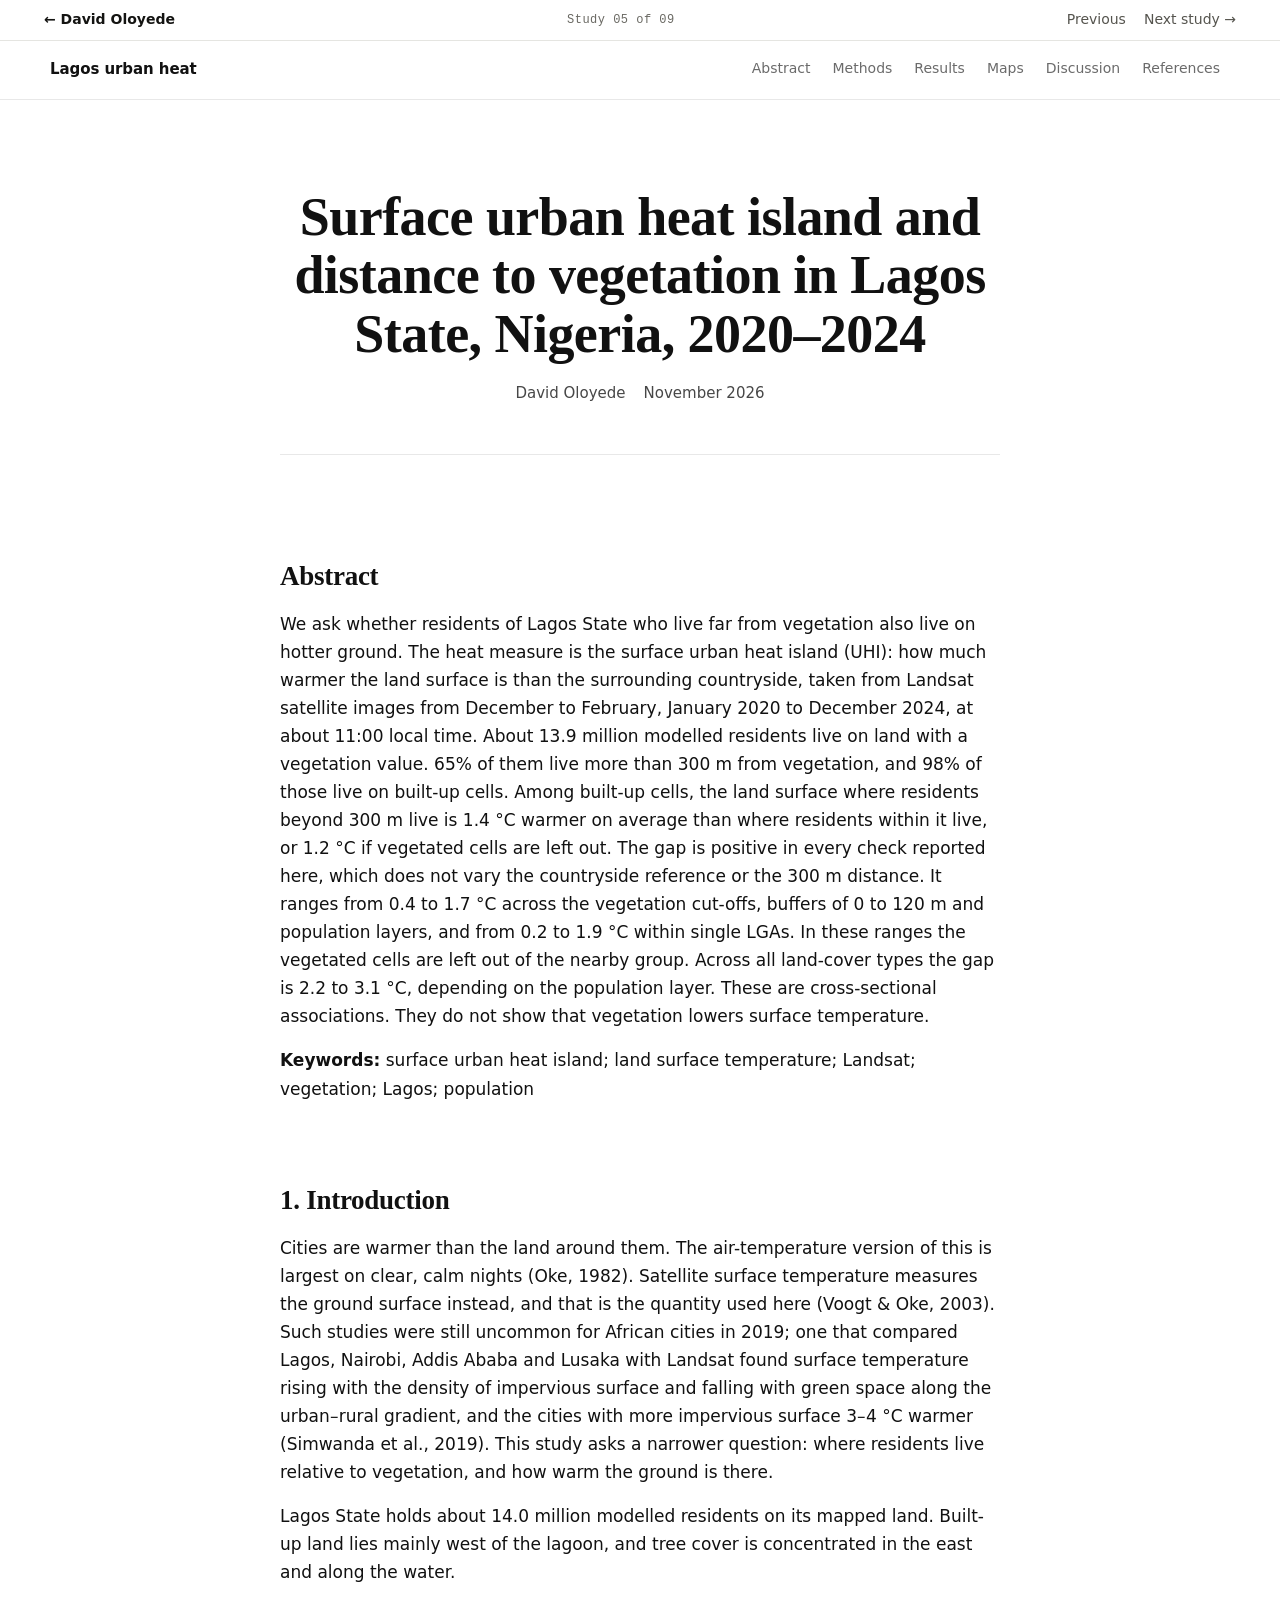
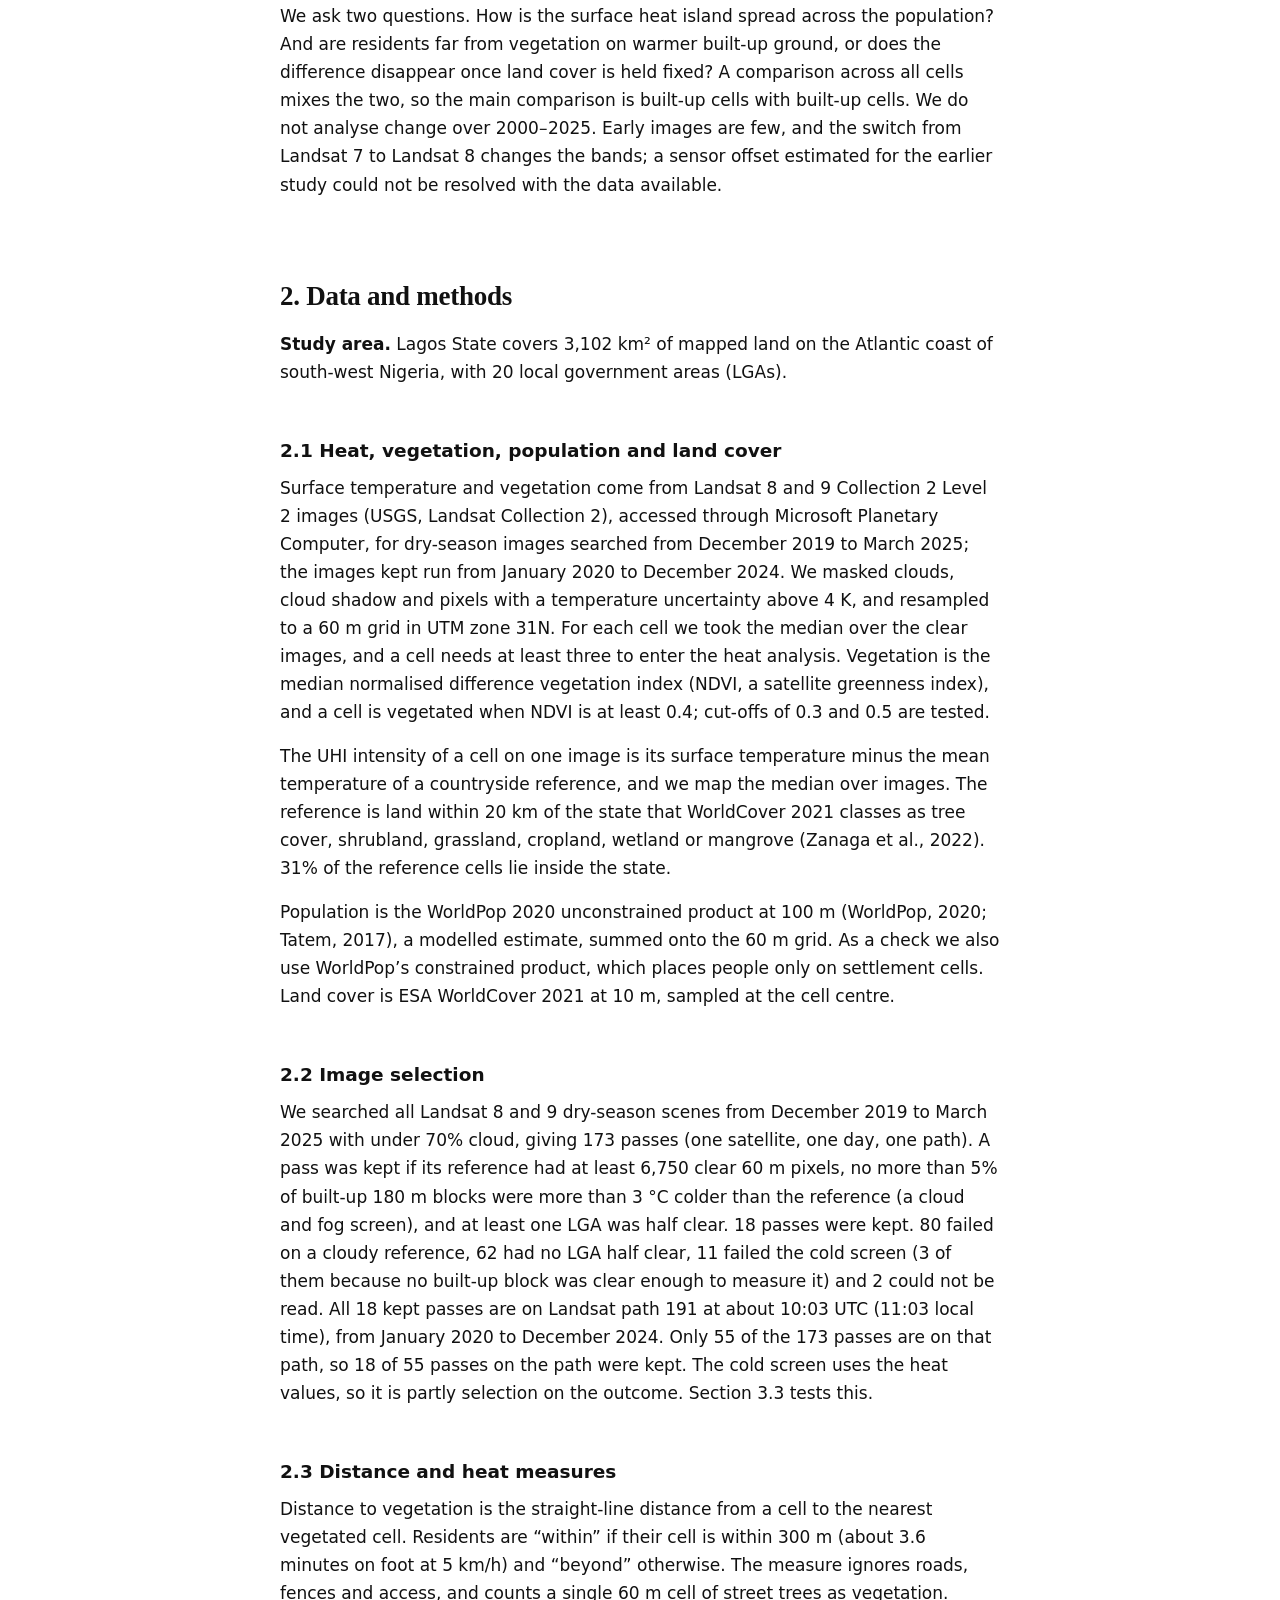
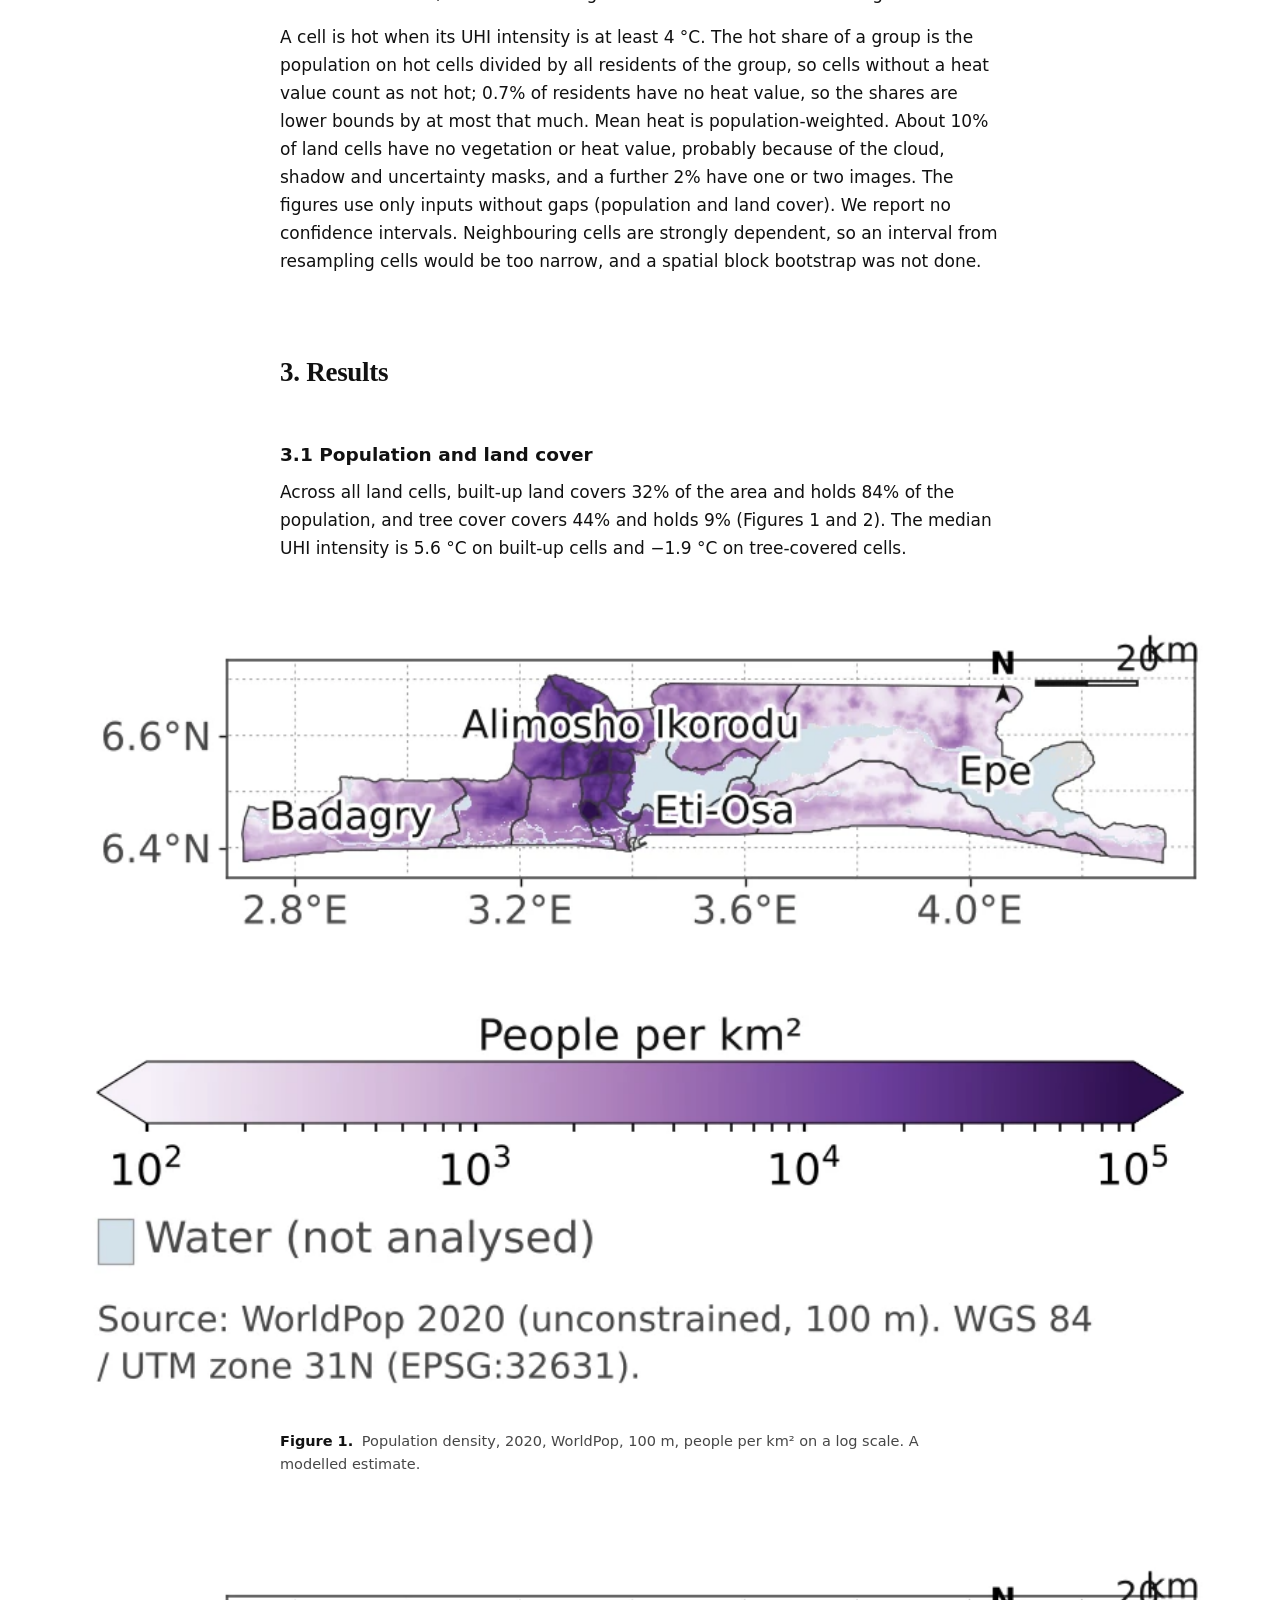
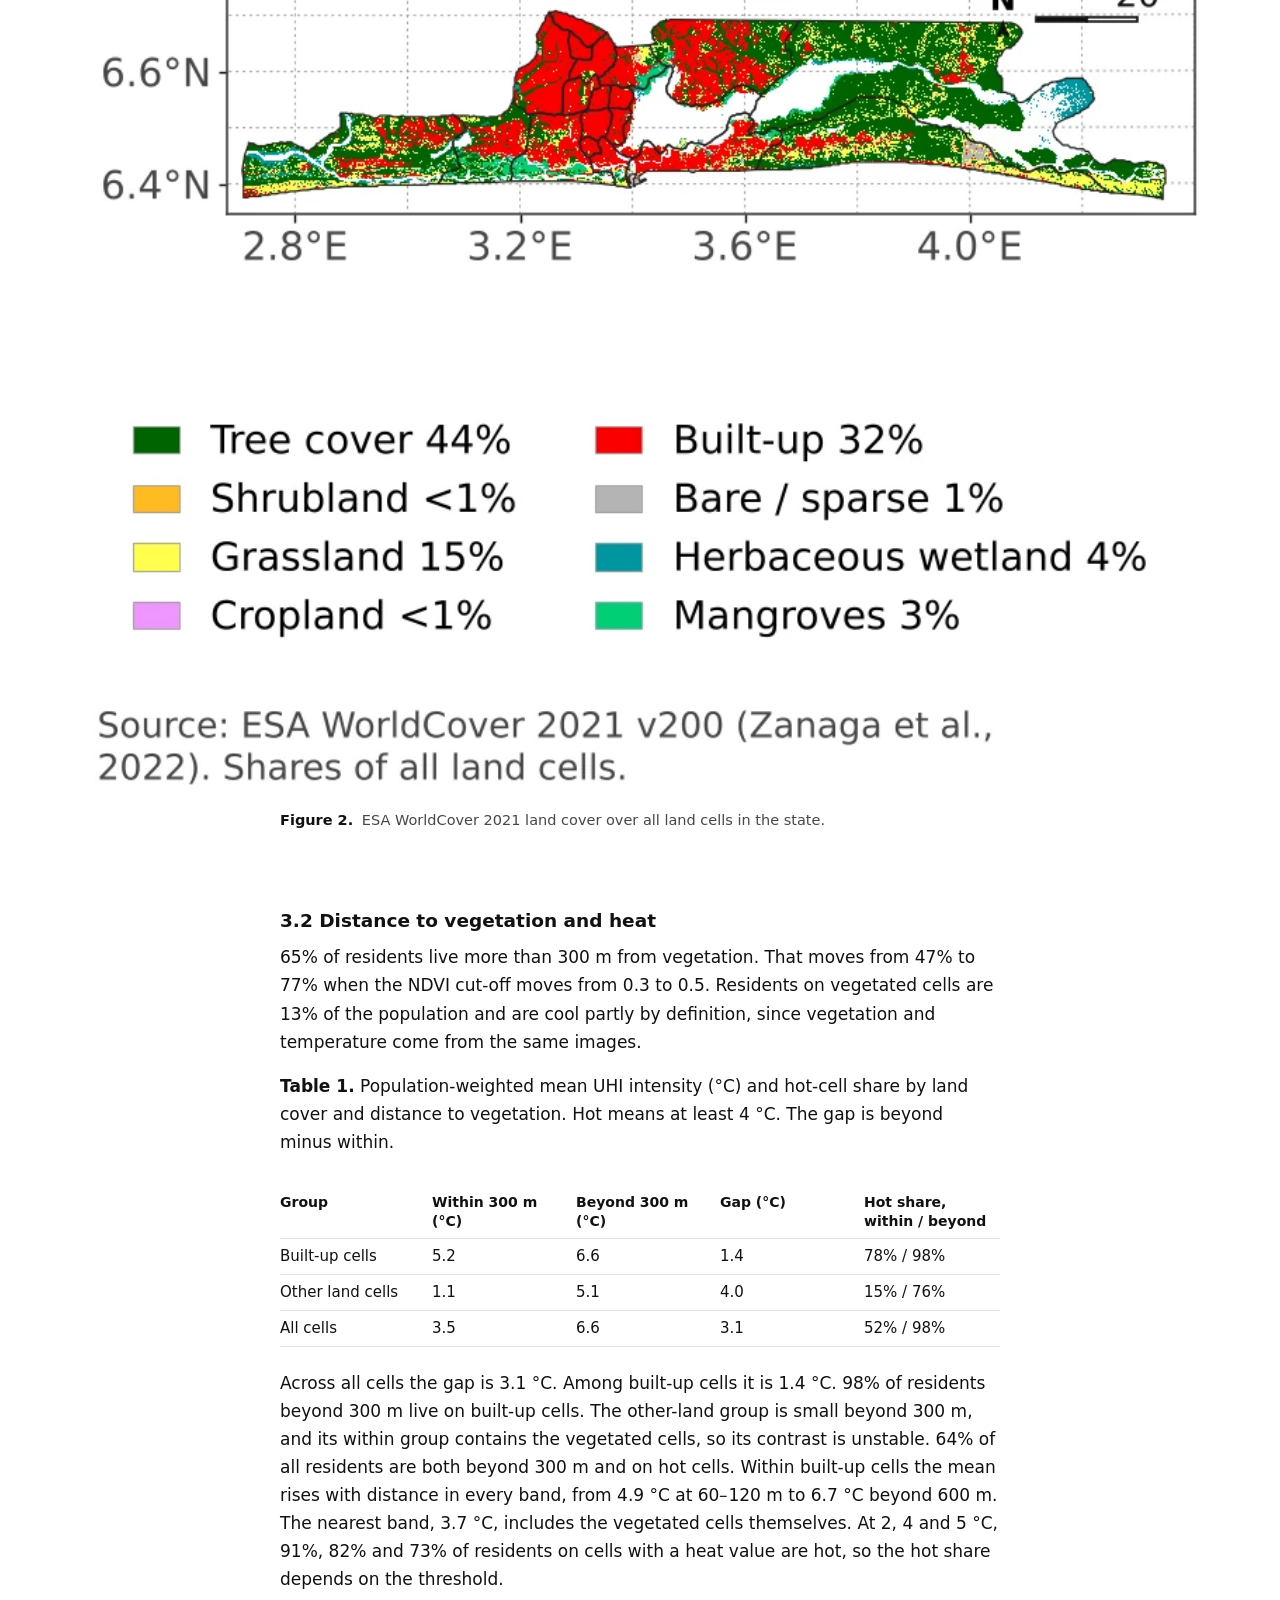
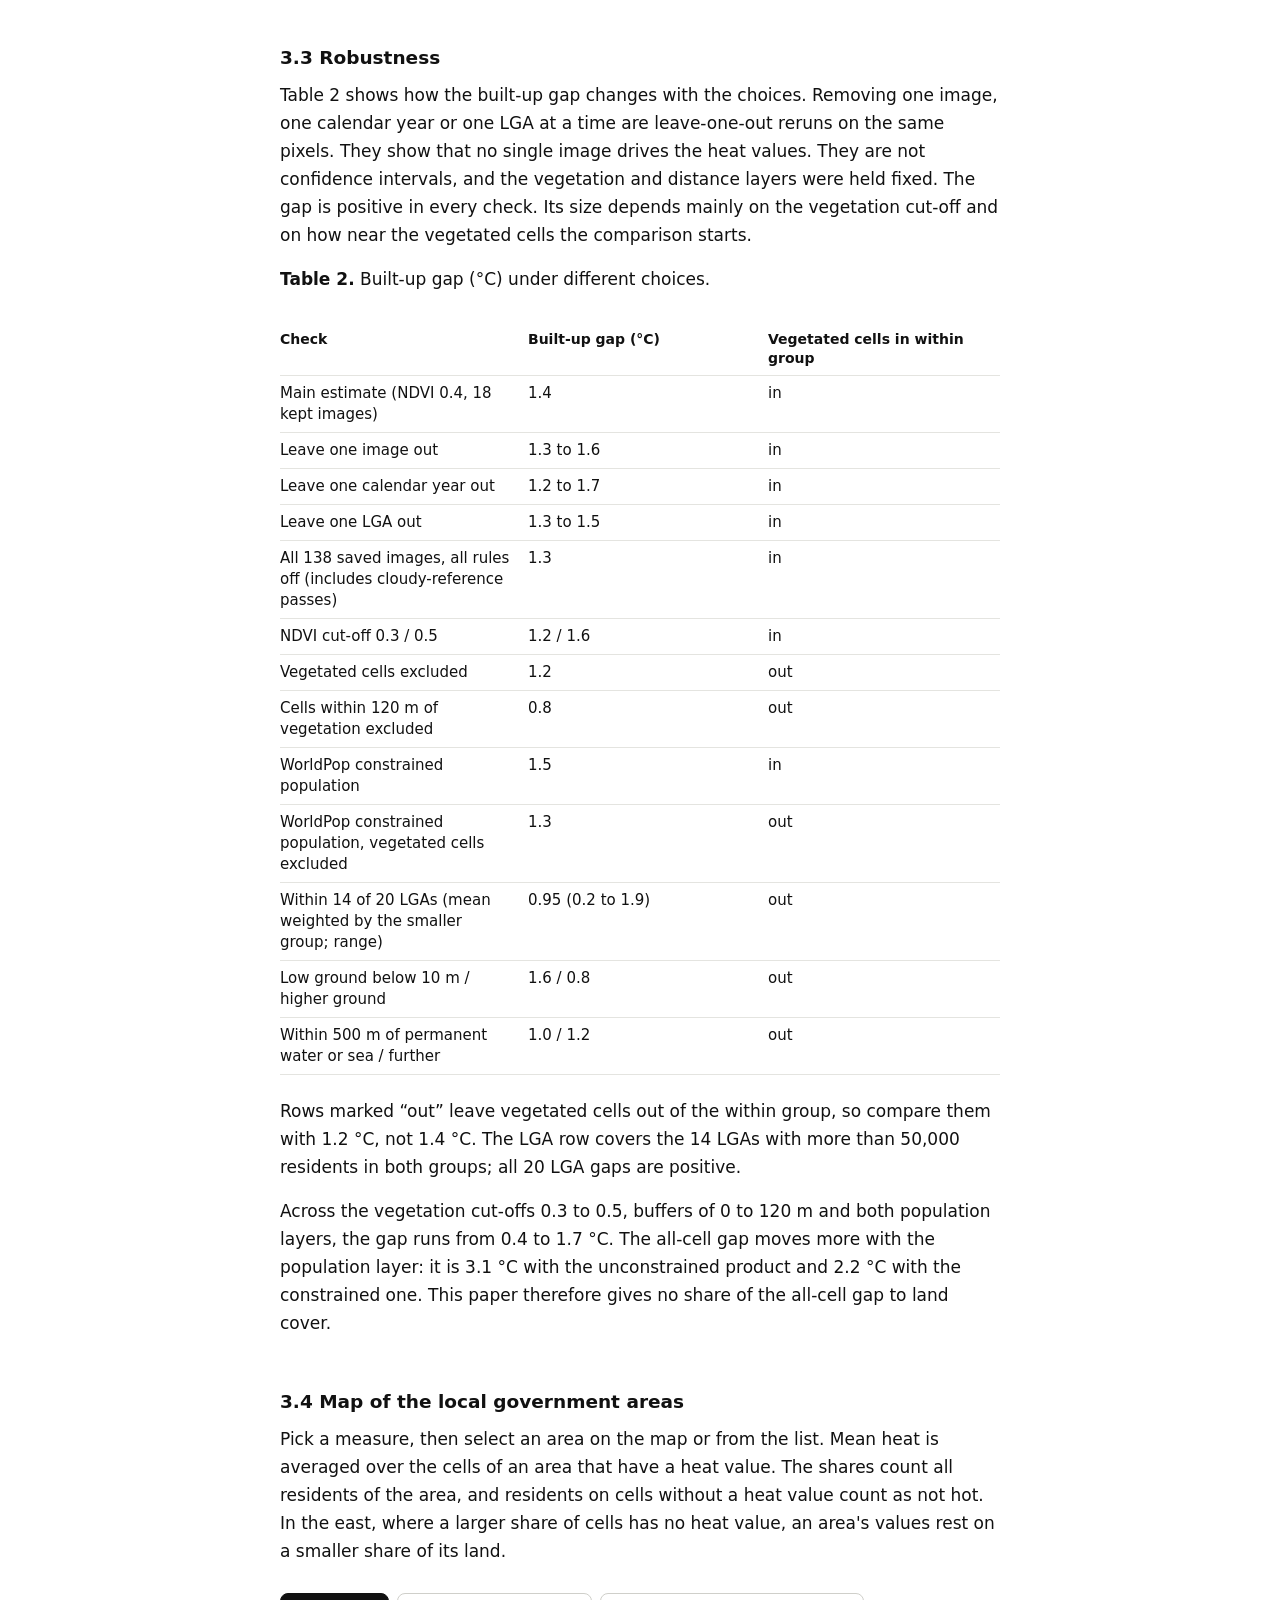
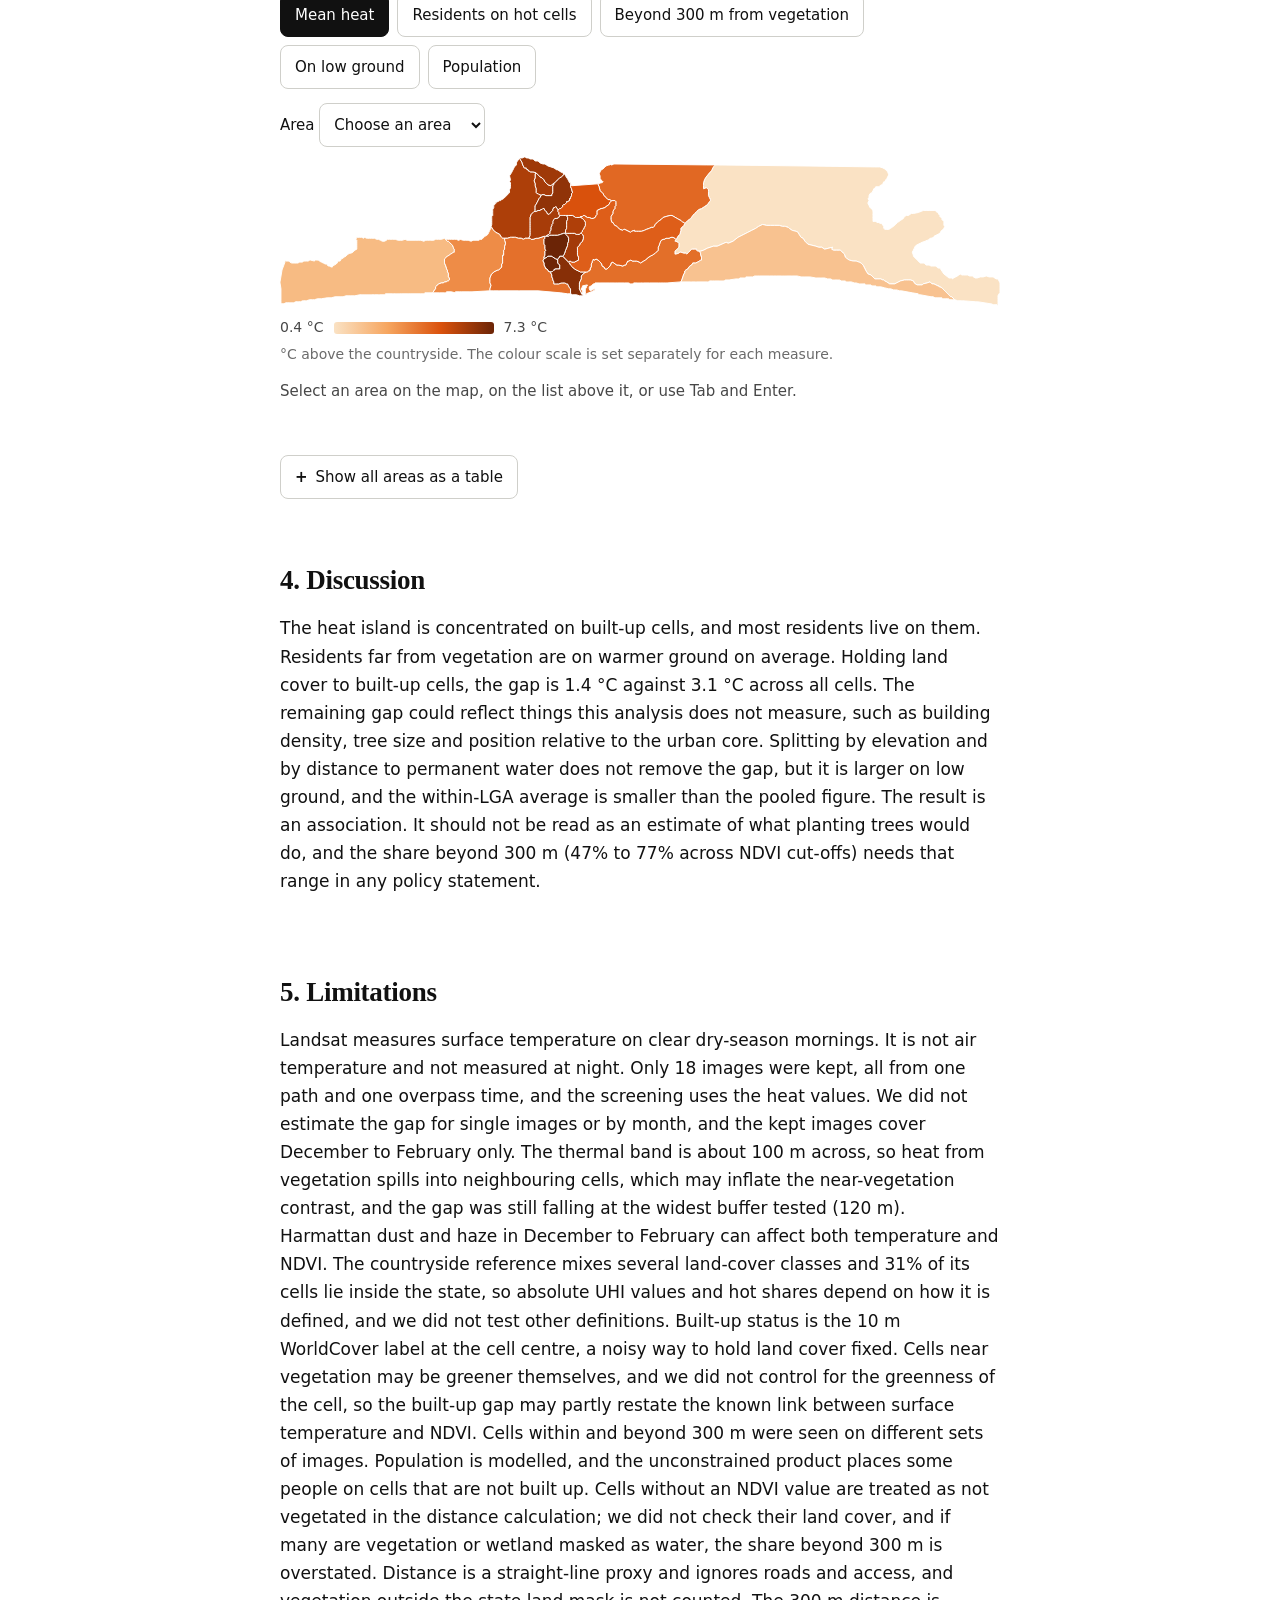
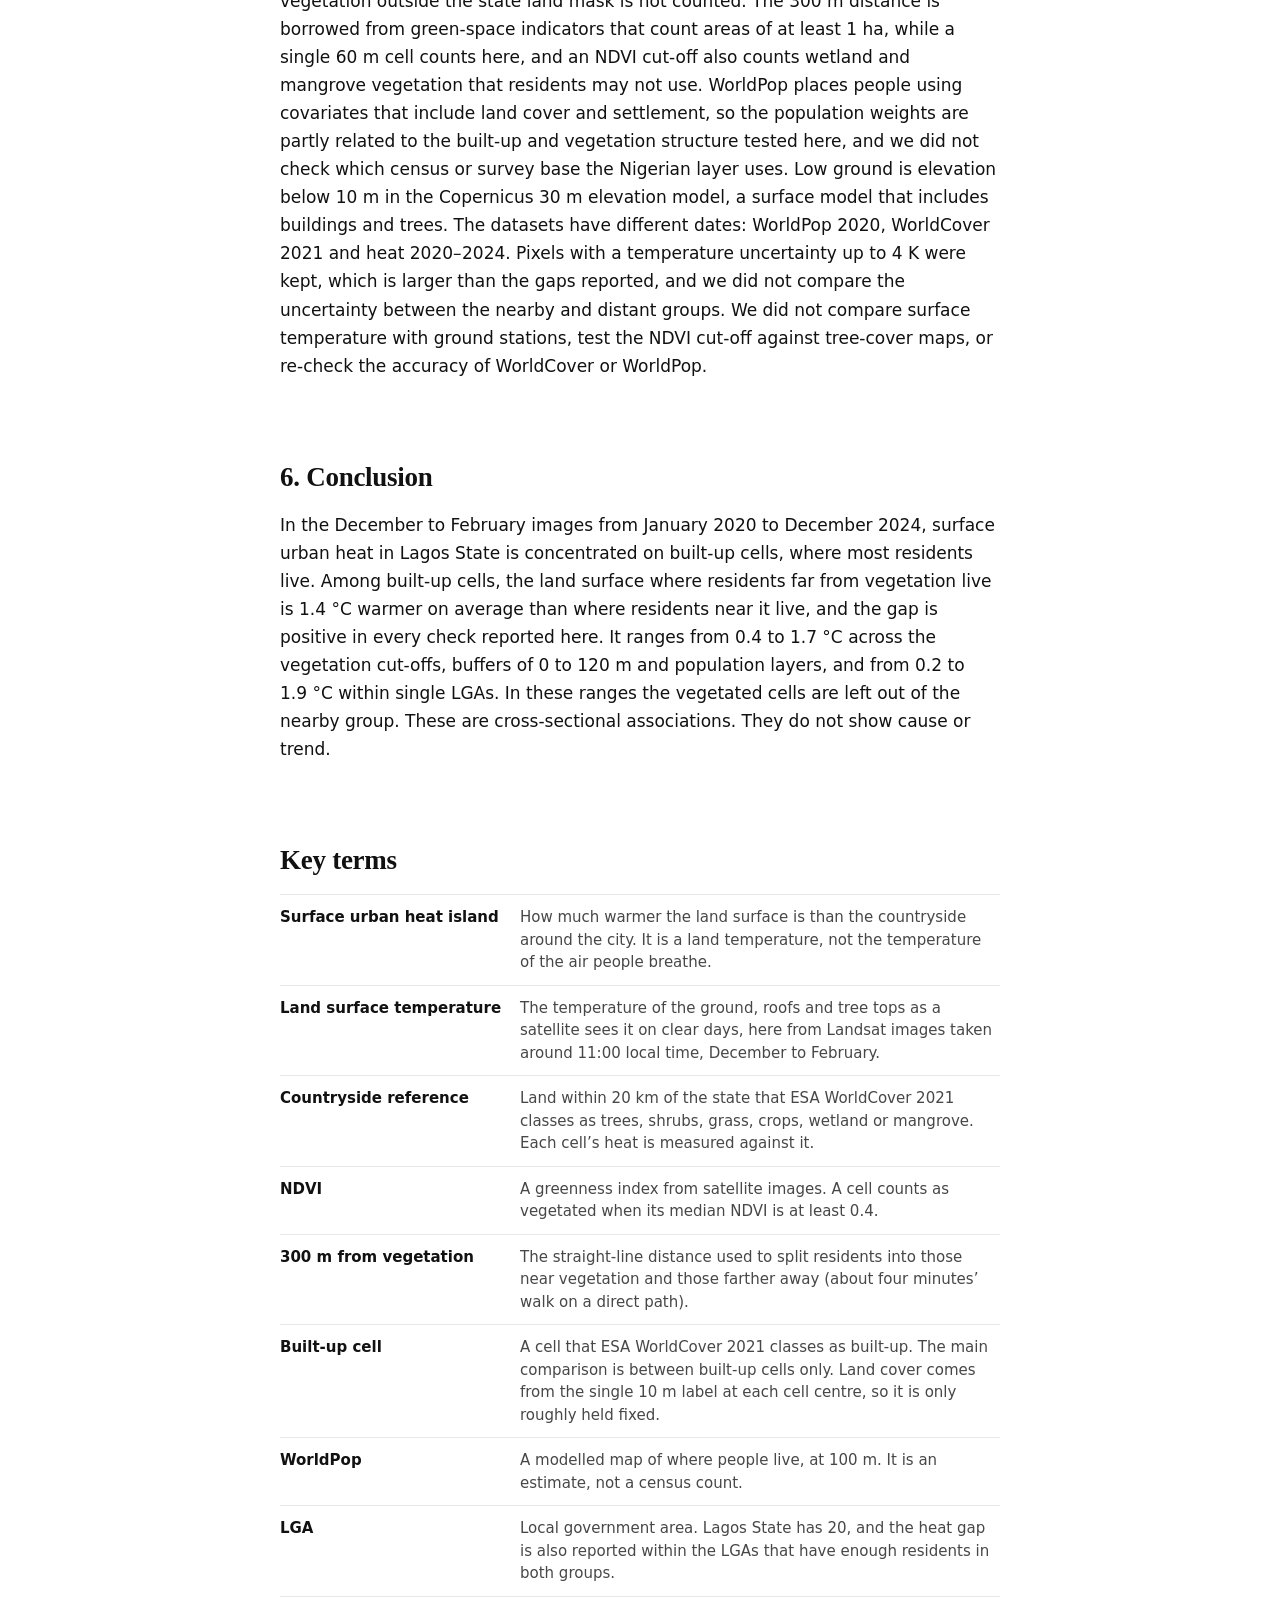
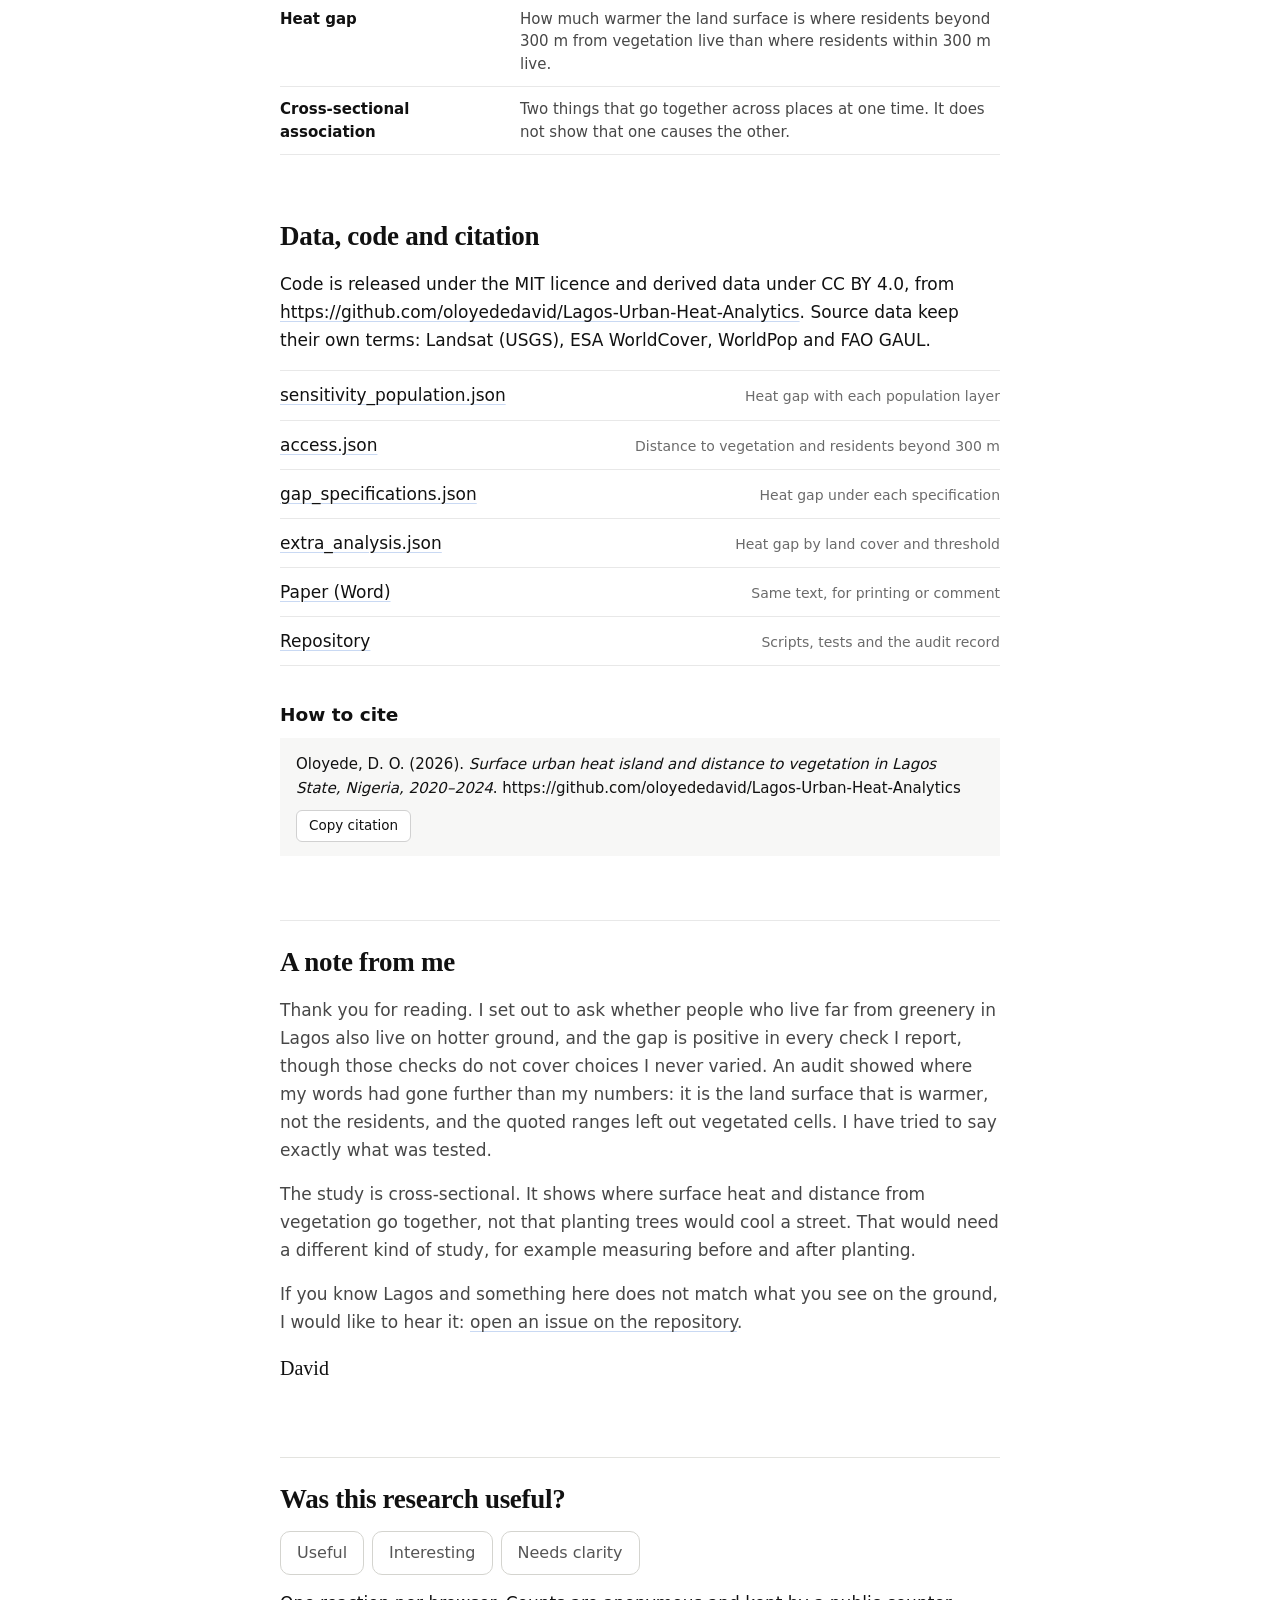
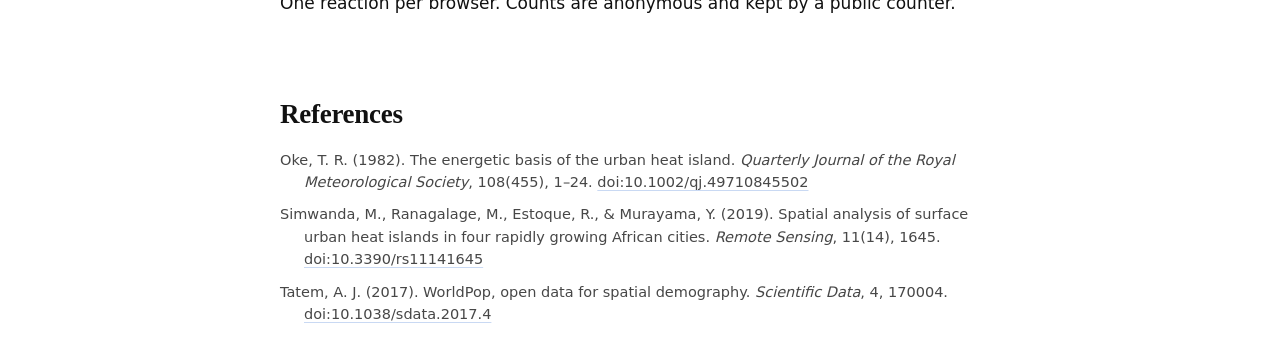
<file: docs/index.html>
<!doctype html>
<html lang="en">
<head>
    <meta charset="UTF-8">
    <meta name="viewport" content="width=device-width, initial-scale=1.0">
    <meta name="color-scheme" content="only light">
    <title>Surface urban heat island and distance to vegetation in Lagos State, Nigeria, 2020–2024</title>
<link rel="canonical" href="https://oloyededavid.github.io/Lagos-Urban-Heat-Analytics/">
<meta property="og:type" content="article">
<meta property="og:title" content="Surface urban heat island and
distance to vegetation in Lagos State, Nigeria, 2020–2024">
<meta property="og:description" content="Urban heat island in Lagos
State, 2020–2024: surface heat, population and distance to vegetation.">
<meta property="og:url" content="https://oloyededavid.github.io/Lagos-Urban-Heat-Analytics/">
<meta property="og:image" content="https://oloyededavid.github.io/Lagos-Urban-Heat-Analytics/assets/og.png">
<meta property="og:image:width" content="1200">
<meta property="og:image:height" content="630">
<meta name="twitter:card" content="summary_large_image">
    <meta name="description" content="Urban heat island in Lagos State, 2020–2024: surface heat, population and distance to vegetation.">
    <meta name="author" content="David Oloyede">
    <link rel="icon" href="data:image/svg+xml,%3Csvg xmlns='http://www.w3.org/2000/svg' viewBox='0 0 32 32'%3E%3Crect width='32' height='32' rx='6' fill='%23111'/%3E%3Ccircle cx='16' cy='16' r='6' fill='%23f2711c'/%3E%3C/svg%3E">
    <link rel="preconnect" href="https://api.fontshare.com">
    <link rel="preconnect" href="https://cdn.fontshare.com" crossorigin>
    <link rel="stylesheet" href="https://api.fontshare.com/v2/css?f[]=satoshi@400,500,700&amp;display=swap">
    <link rel="stylesheet" href="https://api.fontshare.com/v2/css?f[]=zodiak@500,700&amp;display=swap">
    <link rel="stylesheet" href="assets/style.css">
</head>
<body data-counter="oloyededavid-lagos-uhi-v1" data-store="lagos-reaction-1">
<!-- study-bar:start --><style>
.sn-bar{font:400 14px/1.4 'Range Dash','Satoshi',system-ui,-apple-system,'Segoe UI',sans-serif;background:#fff;border-bottom:1px solid #e5e5e1;color:#141412;position:relative;z-index:1000}
.sn-bar .sn-in{max-width:1240px;margin:0 auto;padding:4px 24px;display:flex;align-items:center;justify-content:space-between;gap:16px}
.sn-bar a{color:#141412;text-decoration:none;display:inline-flex;align-items:center;min-height:32px}.sn-bar a:hover{text-decoration:underline;text-underline-offset:4px}
.sn-home{font-weight:700}.sn-pos{color:#6a6963;font-family:ui-monospace,'SF Mono',Menlo,monospace;font-size:12px;letter-spacing:.04em}
.sn-pn{display:flex;gap:18px}.sn-pn a{color:#55544e}
.sn-next{font:400 16px/1.5 'Range Dash','Satoshi',system-ui,-apple-system,'Segoe UI',sans-serif;color:#141412;background:#fff;border-top:1px solid #ececea;margin-top:64px}
.sn-next .sn-in{max-width:1080px;margin:0 auto;padding:40px 24px 48px}
.sn-k{font-size:15px;color:#6a6963;margin:0 0 14px}
.sn-card{display:flex;align-items:center;gap:20px;text-decoration:none;color:inherit;background:#fafafa;border:1px solid #ececea;border-radius:22px;padding:14px 18px 14px 14px;transition:border-color .25s,background .25s}
.sn-card:hover{border-color:#d5d5d1;background:#f6f6f5}
.sn-media{flex:none;width:112px;height:84px;border-radius:14px;overflow:hidden;background:#eee}
.sn-media img{width:100%;height:100%;object-fit:cover;display:block;transition:transform .8s cubic-bezier(.2,.7,.2,1)}
.sn-card:hover .sn-media img{transform:scale(1.05)}
.sn-t{flex:1;min-width:0;display:flex;flex-direction:column;gap:4px}
.sn-t b{font-weight:500;font-size:clamp(17px,1.8vw,21px);line-height:1.25;letter-spacing:-.005em}
.sn-t span{font-size:15px;color:#62625d}
.sn-arrow{flex:none;width:46px;height:46px;border-radius:50%;border:1px solid #e4e4e0;background:#fff;display:grid;place-items:center;font-size:20px;color:#3a3a37;transition:transform .3s cubic-bezier(.2,.7,.2,1)}
.sn-card:hover .sn-arrow{transform:translateX(3px)}
.sn-back{display:flex;justify-content:center;gap:10px;margin-top:28px;font-size:15px;color:#62625d;text-decoration:none}
.sn-back:hover{color:#141412}
@media (max-width:620px){.sn-media{width:72px;height:72px}.sn-t span{display:none}.sn-pos{display:none}}
@media (prefers-reduced-motion:reduce){.sn-media img,.sn-arrow{transition:none}}
</style><nav class="sn-bar" aria-label="Portfolio"><div class="sn-in"><a class="sn-home" href="https://oloyededavid.github.io/geospatial-rs-portfolio/">← David Oloyede</a><span class="sn-pos">Study 05 of 09</span><span class="sn-pn"><a href="https://oloyededavid.github.io/Groundwater-Storage-Gravimetry/" title="Water storage in the Lake Chad basin from GRACE and GRACE-FO, 2002–2026">Previous</a><a href="https://oloyededavid.github.io/Coastal-Hydrogeology-Modeling/" title="Urban sealing and the shallow water table of the Lekki–Epe barrier, Lagos, 1986–2024">Next study →</a></span></div></nav><!-- study-bar:end -->
<nav class="skipnav" aria-label="Skip link"><a class="skip" href="#abstract">Skip to the abstract</a></nav>
<noscript><p style="max-width:720px;margin:12px auto;padding:10px 14px;border:1px solid #d9d9d5;border-radius:6px;background:#fff;color:#141412;font:400 14px/1.5 system-ui,sans-serif">Turn on JavaScript to see the maps, charts and the numbers that are read from the data files. The text is readable without it.</p></noscript>
<header class="site-header">
    <div class="site-inner">
        <a class="site-id" href="#top">Lagos urban heat</a>
        <nav class="toc" aria-label="Sections">
            <a href="#abstract">Abstract</a>
            <a href="#data-and-methods">Methods</a>
            <a href="#results">Results</a>
            <a href="#explore">Maps</a>
            <a href="#discussion">Discussion</a>
            <a href="#references">References</a>
        </nav>
    </div>
    <nav class="toc-phone" aria-label="Sections on phone">
        <a href="#abstract">Abstract</a>
        <a href="#data-and-methods">Methods</a>
        <a href="#results">Results</a>
        <a href="#explore">Maps</a>
        <a href="#discussion">Discussion</a>
        <a href="#references">References</a>
    </nav>
    <div class="progress" aria-hidden="true"><span id="progress"></span></div>
</header>

<main class="article" id="top">
<header class="title">
    <h1>Surface urban heat island and distance to vegetation in Lagos
State, Nigeria, 2020–2024</h1>
    <p class="sig"><span>David Oloyede</span><span>November
2026</span></p>
</header>

<h2 id="abstract">Abstract</h2>
<p>We ask whether residents of Lagos State who live far from vegetation
also live on hotter ground. The heat measure is the surface urban heat
island (UHI): how much warmer the land surface is than the surrounding
countryside, taken from Landsat satellite images from December to
February, January 2020 to December 2024, at about 11:00 local time.
About 13.9 million modelled residents live on land with a vegetation
value. 65% of them live more than 300 m from vegetation, and 98% of
those live on built-up cells. Among built-up cells, the land surface
where residents beyond 300 m live is 1.4 °C warmer on average than where
residents within it live, or 1.2 °C if vegetated cells are left out. The
gap is positive in every check reported here, which does not vary the
countryside reference or the 300 m distance. It ranges from 0.4 to 1.7
°C across the vegetation cut-offs, buffers of 0 to 120 m and population
layers, and from 0.2 to 1.9 °C within single LGAs. In these ranges the
vegetated cells are left out of the nearby group. Across all land-cover
types the gap is 2.2 to 3.1 °C, depending on the population layer. These
are cross-sectional associations. They do not show that vegetation
lowers surface temperature.</p>
<p><strong>Keywords:</strong> surface urban heat island; land surface
temperature; Landsat; vegetation; Lagos; population</p>
<h2 id="introduction">1. Introduction</h2>
<p>Cities are warmer than the land around them. The air-temperature
version of this is largest on clear, calm nights (Oke, 1982). Satellite
surface temperature measures the ground surface instead, and that is the
quantity used here (Voogt &amp; Oke, 2003). Such studies were still
uncommon for African cities in 2019; one that compared Lagos, Nairobi,
Addis Ababa and Lusaka with Landsat found surface temperature rising
with the density of impervious surface and falling with green space
along the urban–rural gradient, and the cities with more impervious
surface 3–4 °C warmer (Simwanda et al., 2019). This study asks a
narrower question: where residents live relative to vegetation, and how
warm the ground is there.</p>
<p>Lagos State holds about 14.0 million modelled residents on its mapped
land. Built-up land lies mainly west of the lagoon, and tree cover is
concentrated in the east and along the water.</p>
<p>We ask two questions. How is the surface heat island spread across
the population? And are residents far from vegetation on warmer built-up
ground, or does the difference disappear once land cover is held fixed?
A comparison across all cells mixes the two, so the main comparison is
built-up cells with built-up cells. We do not analyse change over
2000–2025. Early images are few, and the switch from Landsat 7 to
Landsat 8 changes the bands; a sensor offset estimated for the earlier
study could not be resolved with the data available.</p>
<h2 id="data-and-methods">2. Data and methods</h2>
<p><strong>Study area.</strong> Lagos State covers 3,102 km² of mapped
land on the Atlantic coast of south-west Nigeria, with 20 local
government areas (LGAs).</p>
<h3 id="heat-vegetation-population-and-land-cover">2.1 Heat, vegetation,
population and land cover</h3>
<p>Surface temperature and vegetation come from Landsat 8 and 9
Collection 2 Level 2 images (USGS, Landsat Collection 2), accessed
through Microsoft Planetary Computer, for dry-season images searched
from December 2019 to March 2025; the images kept run from January 2020
to December 2024. We masked clouds, cloud shadow and pixels with a
temperature uncertainty above 4 K, and resampled to a 60 m grid in UTM
zone 31N. For each cell we took the median over the clear images, and a
cell needs at least three to enter the heat analysis. Vegetation is the
median normalised difference vegetation index (NDVI, a satellite
greenness index), and a cell is vegetated when NDVI is at least 0.4;
cut-offs of 0.3 and 0.5 are tested.</p>
<p>The UHI intensity of a cell on one image is its surface temperature
minus the mean temperature of a countryside reference, and we map the
median over images. The reference is land within 20 km of the state that
WorldCover 2021 classes as tree cover, shrubland, grassland, cropland,
wetland or mangrove (Zanaga et al., 2022). 31% of the reference cells
lie inside the state.</p>
<p>Population is the WorldPop 2020 unconstrained product at 100 m
(WorldPop, 2020; Tatem, 2017), a modelled estimate, summed onto the 60 m
grid. As a check we also use WorldPop’s constrained product, which
places people only on settlement cells. Land cover is ESA WorldCover
2021 at 10 m, sampled at the cell centre.</p>
<h3 id="image-selection">2.2 Image selection</h3>
<p>We searched all Landsat 8 and 9 dry-season scenes from December 2019
to March 2025 with under 70% cloud, giving 173 passes (one satellite,
one day, one path). A pass was kept if its reference had at least 6,750
clear 60 m pixels, no more than 5% of built-up 180 m blocks were more
than 3 °C colder than the reference (a cloud and fog screen), and at
least one LGA was half clear. 18 passes were kept. 80 failed on a cloudy
reference, 62 had no LGA half clear, 11 failed the cold screen (3 of
them because no built-up block was clear enough to measure it) and 2
could not be read. All 18 kept passes are on Landsat path 191 at about
10:03 UTC (11:03 local time), from January 2020 to December 2024. Only
55 of the 173 passes are on that path, so 18 of 55 passes on the path
were kept. The cold screen uses the heat values, so it is partly
selection on the outcome. Section 3.3 tests this.</p>
<h3 id="distance-and-heat-measures">2.3 Distance and heat measures</h3>
<p>Distance to vegetation is the straight-line distance from a cell to
the nearest vegetated cell. Residents are “within” if their cell is
within 300 m (about 3.6 minutes on foot at 5 km/h) and “beyond”
otherwise. The measure ignores roads, fences and access, and counts a
single 60 m cell of street trees as vegetation.</p>
<p>A cell is hot when its UHI intensity is at least 4 °C. The hot share
of a group is the population on hot cells divided by all residents of
the group, so cells without a heat value count as not hot; 0.7% of
residents have no heat value, so the shares are lower bounds by at most
that much. Mean heat is population-weighted. About 10% of land cells
have no vegetation or heat value, probably because of the cloud, shadow
and uncertainty masks, and a further 2% have one or two images. The
figures use only inputs without gaps (population and land cover). We
report no confidence intervals. Neighbouring cells are strongly
dependent, so an interval from resampling cells would be too narrow, and
a spatial block bootstrap was not done.</p>
<h2 id="results">3. Results</h2>
<h3 id="population-and-land-cover">3.1 Population and land cover</h3>
<p>Across all land cells, built-up land covers 32% of the area and holds
84% of the population, and tree cover covers 44% and holds 9% (Figures 1
and 2). The median UHI intensity is 5.6 °C on built-up cells and −1.9 °C
on tree-covered cells.</p>
<figure class="wide reveal mapimg" id="fig-1">
<picture><source media="(max-width: 760px)" srcset="assets/maps/m12_population_phone.webp"><img src="assets/maps/m12_population.webp" width="2200" height="722" loading="lazy" alt="Population density, 2020, WorldPop, 100 m, people per km² on a log scale. A modelled estimate."></picture>
<figcaption>
<b>Figure 1.</b> Population density, 2020, WorldPop, 100 m, people per
km² on a log scale. A modelled estimate.
</figcaption>
</figure>
<figure class="wide reveal mapimg" id="fig-2">
<picture><source media="(max-width: 760px)" srcset="assets/maps/m02_landcover_phone.webp"><img src="assets/maps/m02_landcover.webp" width="2200" height="722" loading="lazy" alt="ESA WorldCover 2021 land cover over all land cells in the state."></picture>
<figcaption>
<b>Figure 2.</b> ESA WorldCover 2021 land cover over all land cells in
the state.
</figcaption>
</figure>
<h3 id="distance-to-vegetation-and-heat">3.2 Distance to vegetation and
heat</h3>
<p>65% of residents live more than 300 m from vegetation. That moves
from 47% to 77% when the NDVI cut-off moves from 0.3 to 0.5. Residents
on vegetated cells are 13% of the population and are cool partly by
definition, since vegetation and temperature come from the same
images.</p>
<p><strong>Table 1.</strong> Population-weighted mean UHI intensity (°C)
and hot-cell share by land cover and distance to vegetation. Hot means
at least 4 °C. The gap is beyond minus within.</p>
<table>
<colgroup>
<col style="width: 20%" />
<col style="width: 20%" />
<col style="width: 20%" />
<col style="width: 20%" />
<col style="width: 20%" />
</colgroup>
<thead>
<tr class="header">
<th>Group</th>
<th>Within 300 m (°C)</th>
<th>Beyond 300 m (°C)</th>
<th>Gap (°C)</th>
<th>Hot share, within / beyond</th>
</tr>
</thead>
<tbody>
<tr class="odd">
<td>Built-up cells</td>
<td>5.2</td>
<td>6.6</td>
<td>1.4</td>
<td>78% / 98%</td>
</tr>
<tr class="even">
<td>Other land cells</td>
<td>1.1</td>
<td>5.1</td>
<td>4.0</td>
<td>15% / 76%</td>
</tr>
<tr class="odd">
<td>All cells</td>
<td>3.5</td>
<td>6.6</td>
<td>3.1</td>
<td>52% / 98%</td>
</tr>
</tbody>
</table>
<p>Across all cells the gap is 3.1 °C. Among built-up cells it is 1.4
°C. 98% of residents beyond 300 m live on built-up cells. The other-land
group is small beyond 300 m, and its within group contains the vegetated
cells, so its contrast is unstable. 64% of all residents are both beyond
300 m and on hot cells. Within built-up cells the mean rises with
distance in every band, from 4.9 °C at 60–120 m to 6.7 °C beyond 600 m.
The nearest band, 3.7 °C, includes the vegetated cells themselves. At 2,
4 and 5 °C, 91%, 82% and 73% of residents on cells with a heat value are
hot, so the hot share depends on the threshold.</p>
<h3 id="robustness">3.3 Robustness</h3>
<p>Table 2 shows how the built-up gap changes with the choices. Removing
one image, one calendar year or one LGA at a time are leave-one-out
reruns on the same pixels. They show that no single image drives the
heat values. They are not confidence intervals, and the vegetation and
distance layers were held fixed. The gap is positive in every check. Its
size depends mainly on the vegetation cut-off and on how near the
vegetated cells the comparison starts.</p>
<p><strong>Table 2.</strong> Built-up gap (°C) under different
choices.</p>
<table>
<colgroup>
<col style="width: 33%" />
<col style="width: 33%" />
<col style="width: 33%" />
</colgroup>
<thead>
<tr class="header">
<th>Check</th>
<th>Built-up gap (°C)</th>
<th>Vegetated cells in within group</th>
</tr>
</thead>
<tbody>
<tr class="odd">
<td>Main estimate (NDVI 0.4, 18 kept images)</td>
<td>1.4</td>
<td>in</td>
</tr>
<tr class="even">
<td>Leave one image out</td>
<td>1.3 to 1.6</td>
<td>in</td>
</tr>
<tr class="odd">
<td>Leave one calendar year out</td>
<td>1.2 to 1.7</td>
<td>in</td>
</tr>
<tr class="even">
<td>Leave one LGA out</td>
<td>1.3 to 1.5</td>
<td>in</td>
</tr>
<tr class="odd">
<td>All 138 saved images, all rules off (includes cloudy-reference
passes)</td>
<td>1.3</td>
<td>in</td>
</tr>
<tr class="even">
<td>NDVI cut-off 0.3 / 0.5</td>
<td>1.2 / 1.6</td>
<td>in</td>
</tr>
<tr class="odd">
<td>Vegetated cells excluded</td>
<td>1.2</td>
<td>out</td>
</tr>
<tr class="even">
<td>Cells within 120 m of vegetation excluded</td>
<td>0.8</td>
<td>out</td>
</tr>
<tr class="odd">
<td>WorldPop constrained population</td>
<td>1.5</td>
<td>in</td>
</tr>
<tr class="even">
<td>WorldPop constrained population, vegetated cells excluded</td>
<td>1.3</td>
<td>out</td>
</tr>
<tr class="odd">
<td>Within 14 of 20 LGAs (mean weighted by the smaller group;
range)</td>
<td>0.95 (0.2 to 1.9)</td>
<td>out</td>
</tr>
<tr class="even">
<td>Low ground below 10 m / higher ground</td>
<td>1.6 / 0.8</td>
<td>out</td>
</tr>
<tr class="odd">
<td>Within 500 m of permanent water or sea / further</td>
<td>1.0 / 1.2</td>
<td>out</td>
</tr>
</tbody>
</table>
<p>Rows marked “out” leave vegetated cells out of the within group, so
compare them with 1.2 °C, not 1.4 °C. The LGA row covers the 14 LGAs
with more than 50,000 residents in both groups; all 20 LGA gaps are
positive.</p>
<p>Across the vegetation cut-offs 0.3 to 0.5, buffers of 0 to 120 m and
both population layers, the gap runs from 0.4 to 1.7 °C. The all-cell
gap moves more with the population layer: it is 3.1 °C with the
unconstrained product and 2.2 °C with the constrained one. This paper
therefore gives no share of the all-cell gap to land cover.</p>
<h3 id="explore">3.4 Map of the local government areas</h3>
<p>Pick a measure, then select an area on the map or from the list. Mean heat is averaged over the cells of an area that have a heat value. The shares count all residents of the area, and residents on cells without a heat value count as not hot. In the east, where a larger share of cells has no heat value, an area's values rest on a smaller share of its land.</p>
<div id="xp-buttons" class="xp-buttons" role="group" aria-label="Measure"></div>
<p class="xp-pick"><label for="xp-select">Area</label> <select id="xp-select"></select></p>
<div id="explore-map" class="xp-map"></div>
<div class="xp-legend"><span id="xp-min"></span><span id="xp-legend-bar" class="xp-legend-bar" aria-hidden="true"></span><span id="xp-max"></span></div>
<p id="xp-unit" class="xp-unit"></p>
<p id="xp-readout" class="xp-readout" role="status">Select an area on the map, on the list above it, or use Tab and Enter.</p>
<details class="xp-table"><summary>Show all areas as a table</summary><div id="xp-table"></div></details>
<h2 id="discussion">4. Discussion</h2>
<p>The heat island is concentrated on built-up cells, and most residents
live on them. Residents far from vegetation are on warmer ground on
average. Holding land cover to built-up cells, the gap is 1.4 °C against
3.1 °C across all cells. The remaining gap could reflect things this
analysis does not measure, such as building density, tree size and
position relative to the urban core. Splitting by elevation and by
distance to permanent water does not remove the gap, but it is larger on
low ground, and the within-LGA average is smaller than the pooled
figure. The result is an association. It should not be read as an
estimate of what planting trees would do, and the share beyond 300 m
(47% to 77% across NDVI cut-offs) needs that range in any policy
statement.</p>
<h2 id="limitations">5. Limitations</h2>
<p>Landsat measures surface temperature on clear dry-season mornings. It
is not air temperature and not measured at night. Only 18 images were
kept, all from one path and one overpass time, and the screening uses
the heat values. We did not estimate the gap for single images or by
month, and the kept images cover December to February only. The thermal
band is about 100 m across, so heat from vegetation spills into
neighbouring cells, which may inflate the near-vegetation contrast, and
the gap was still falling at the widest buffer tested (120 m). Harmattan
dust and haze in December to February can affect both temperature and
NDVI. The countryside reference mixes several land-cover classes and 31%
of its cells lie inside the state, so absolute UHI values and hot shares
depend on how it is defined, and we did not test other definitions.
Built-up status is the 10 m WorldCover label at the cell centre, a noisy
way to hold land cover fixed. Cells near vegetation may be greener
themselves, and we did not control for the greenness of the cell, so the
built-up gap may partly restate the known link between surface
temperature and NDVI. Cells within and beyond 300 m were seen on
different sets of images. Population is modelled, and the unconstrained
product places some people on cells that are not built up. Cells without
an NDVI value are treated as not vegetated in the distance calculation;
we did not check their land cover, and if many are vegetation or wetland
masked as water, the share beyond 300 m is overstated. Distance is a
straight-line proxy and ignores roads and access, and vegetation outside
the state land mask is not counted. The 300 m distance is borrowed from
green-space indicators that count areas of at least 1 ha, while a single
60 m cell counts here, and an NDVI cut-off also counts wetland and
mangrove vegetation that residents may not use. WorldPop places people
using covariates that include land cover and settlement, so the
population weights are partly related to the built-up and vegetation
structure tested here, and we did not check which census or survey base
the Nigerian layer uses. Low ground is elevation below 10 m in the
Copernicus 30 m elevation model, a surface model that includes buildings
and trees. The datasets have different dates: WorldPop 2020, WorldCover
2021 and heat 2020–2024. Pixels with a temperature uncertainty up to 4 K
were kept, which is larger than the gaps reported, and we did not
compare the uncertainty between the nearby and distant groups. We did
not compare surface temperature with ground stations, test the NDVI
cut-off against tree-cover maps, or re-check the accuracy of WorldCover
or WorldPop.</p>
<h2 id="conclusion">6. Conclusion</h2>
<p>In the December to February images from January 2020 to December
2024, surface urban heat in Lagos State is concentrated on built-up
cells, where most residents live. Among built-up cells, the land surface
where residents far from vegetation live is 1.4 °C warmer on average
than where residents near it live, and the gap is positive in every
check reported here. It ranges from 0.4 to 1.7 °C across the vegetation
cut-offs, buffers of 0 to 120 m and population layers, and from 0.2 to
1.9 °C within single LGAs. In these ranges the vegetated cells are left
out of the nearby group. These are cross-sectional associations. They do
not show cause or trend.</p>
<!-- page-end:start -->
<section id="key-terms" aria-labelledby="h-terms">
    <h2 id="h-terms">Key terms</h2>
    <dl class="glossary">
        <dt>Surface urban heat island</dt><dd>How much warmer the land surface is than the countryside around the city. It is a land temperature, not the temperature of the air people breathe.</dd>
        <dt>Land surface temperature</dt><dd>The temperature of the ground, roofs and tree tops as a satellite sees it on clear days, here from Landsat images taken around 11:00 local time, December to February.</dd>
        <dt>Countryside reference</dt><dd>Land within 20 km of the state that ESA WorldCover 2021 classes as trees, shrubs, grass, crops, wetland or mangrove. Each cell’s heat is measured against it.</dd>
        <dt>NDVI</dt><dd>A greenness index from satellite images. A cell counts as vegetated when its median NDVI is at least 0.4.</dd>
        <dt>300 m from vegetation</dt><dd>The straight-line distance used to split residents into those near vegetation and those farther away (about four minutes’ walk on a direct path).</dd>
        <dt>Built-up cell</dt><dd>A cell that ESA WorldCover 2021 classes as built-up. The main comparison is between built-up cells only. Land cover comes from the single 10 m label at each cell centre, so it is only roughly held fixed.</dd>
        <dt>WorldPop</dt><dd>A modelled map of where people live, at 100 m. It is an estimate, not a census count.</dd>
        <dt>LGA</dt><dd>Local government area. Lagos State has 20, and the heat gap is also reported within the LGAs that have enough residents in both groups.</dd>
        <dt>Heat gap</dt><dd>How much warmer the land surface is where residents beyond 300 m from vegetation live than where residents within 300 m live.</dd>
        <dt>Cross-sectional association</dt><dd>Two things that go together across places at one time. It does not show that one causes the other.</dd>
    </dl>
</section>

<section id="data-code" aria-labelledby="h-dc">
    <h2 id="h-dc">Data, code and citation</h2>
    <p>Code is released under the MIT licence and derived data under CC BY
4.0, from <a
href="https://github.com/oloyededavid/Lagos-Urban-Heat-Analytics"
class="uri">https://github.com/oloyededavid/Lagos-Urban-Heat-Analytics</a>.
Source data keep their own terms: Landsat (USGS), ESA WorldCover,
WorldPop and FAO GAUL.</p>
    <ul class="downloads">
        <li><a href="data/sensitivity_population.json" download>sensitivity_population.json</a><span>Heat gap with each population layer</span></li>
        <li><a href="data/access.json" download>access.json</a><span>Distance to vegetation and residents beyond 300 m</span></li>
        <li><a href="data/gap_specifications.json" download>gap_specifications.json</a><span>Heat gap under each specification</span></li>
        <li><a href="data/extra_analysis.json" download>extra_analysis.json</a><span>Heat gap by land cover and threshold</span></li>
        <li><a href="https://github.com/oloyededavid/Lagos-Urban-Heat-Analytics/raw/main/paper/paper.docx">Paper (Word)</a><span>Same text, for printing or comment</span></li>
        <li><a href="https://github.com/oloyededavid/Lagos-Urban-Heat-Analytics">Repository</a><span>Scripts, tests and the audit record</span></li>
    </ul>
    <h3 id="cite">How to cite</h3>
    <div class="citation">
        <p id="cite-text">Oloyede, D. O. (2026). <i>Surface urban heat island and distance to vegetation in Lagos State, Nigeria, 2020–2024</i>. https://github.com/oloyededavid/Lagos-Urban-Heat-Analytics</p>
        <button type="button" class="button" id="copy-cite">Copy citation</button>
    </div>
</section>

<section class="note" aria-labelledby="h-note">
    <h2 id="h-note">A note from me</h2>
    <p>Thank you for reading. I set out to ask whether people who live far from greenery in Lagos also live on hotter ground, and the gap is positive in every check I report, though those checks do not cover choices I never varied. An audit showed where my words had gone further than my numbers: it is the land surface that is warmer, not the residents, and the quoted ranges left out vegetated cells. I have tried to say exactly what was tested.</p>
    <p>The study is cross-sectional. It shows where surface heat and distance from vegetation go together, not that planting trees would cool a street. That would need a different kind of study, for example measuring before and after planting.</p>
    <p>If you know Lagos and something here does not match what you see on the ground, I would like to hear it: <a href="https://github.com/oloyededavid/Lagos-Urban-Heat-Analytics/issues">open an issue on the repository</a>.</p>
    <p class="sign">David</p>
</section>

<section id="feedback" class="feedback" aria-labelledby="h-fb">
    <h2 id="h-fb">Was this research useful?</h2>
    <div class="react-row">
        <div class="reactions" role="group" aria-labelledby="h-fb">
            <button type="button" class="button react" data-react="Useful" aria-pressed="false">Useful <span class="rc"></span></button>
            <button type="button" class="button react" data-react="Interesting" aria-pressed="false">Interesting <span class="rc"></span></button>
            <button type="button" class="button react" data-react="Needs clarity" aria-pressed="false">Needs clarity <span class="rc"></span></button>
        </div>
        <span class="react-status" id="react-status" role="status"></span>
    </div>
    <p class="react-note">One reaction per browser. Counts are anonymous and kept by a public counter.</p>
</section>
<!-- page-end:end -->
<h2 id="references">References</h2>
<ol class="refs" role="list">
<li>Oke, T. R. (1982). The energetic basis of the urban heat island. <em>Quarterly Journal of the Royal Meteorological Society</em>, 108(455), 1–24. <a href="https://doi.org/10.1002/qj.49710845502">doi:10.1002/qj.49710845502</a></li>
<li>Simwanda, M., Ranagalage, M., Estoque, R., &amp; Murayama, Y. (2019). Spatial analysis of surface urban heat islands in four rapidly growing African cities. <em>Remote Sensing</em>, 11(14), 1645. <a href="https://doi.org/10.3390/rs11141645">doi:10.3390/rs11141645</a></li>
<li>Tatem, A. J. (2017). WorldPop, open data for spatial demography. <em>Scientific Data</em>, 4, 170004. <a href="https://doi.org/10.1038/sdata.2017.4">doi:10.1038/sdata.2017.4</a></li>
<li>USGS. Landsat Collection 2 Level 2 surface temperature and reflectance products, accessed through Microsoft Planetary Computer.</li>
<li>Voogt, J. A., &amp; Oke, T. R. (2003). Thermal remote sensing of urban climates. <em>Remote Sensing of Environment</em>, 86(3), 370–384. <a href="https://doi.org/10.1016/S0034-4257(03)00079-8">doi:10.1016/S0034-4257(03)00079-8</a></li>
<li>WorldPop. (2020). <em>Unconstrained individual countries 2000–2020 (100 m): Nigeria</em>. University of Southampton. <a href="https://data.worldpop.org/GIS/Population/Global_2000_2020/2020/NGA/nga_ppp_2020.tif">https://data.worldpop.org/GIS/Population/Global_2000_2020/2020/NGA/nga_ppp_2020.tif</a></li>
<li>Zanaga, D., Van De Kerchove, R., Daems, D., et al. (2022). <em>ESA WorldCover 10 m 2021 v200</em>. Zenodo. <a href="https://doi.org/10.5281/zenodo.7254221">doi:10.5281/zenodo.7254221</a></li>
</ol>
</main>

<button type="button" class="to-top" id="to-top" aria-label="Back to top" hidden><svg width="14" height="14" viewBox="0 0 24 24" fill="none" stroke="currentColor" stroke-width="2.2" stroke-linecap="round" stroke-linejoin="round" aria-hidden="true"><path d="M12 19V5M5 12l7-7 7 7"/></svg></button>

<footer>
    <div class="inner">
        <p class="sig"><span>David Oloyede</span><span><a href="https://github.com/oloyededavid">github.com/oloyededavid</a></span><span>Last updated November
2026</span><span class="views" id="views" hidden></span></p>
        <p>Code MIT, derived data CC BY 4.0. Source data keep their own terms: Landsat (USGS), ESA WorldCover, Copernicus DEM GLO-30 (ESA and Airbus), WorldPop, FAO GAUL and Natural Earth.</p>
        <!-- study-others:start --><p class="others">Other studies: <a href="https://oloyededavid.github.io/Observational-Hydrology-Extremes/">Nigeria floods, drought and design rainfall</a> · <a href="https://oloyededavid.github.io/Ogun-Catchment-Coast-Observatory/">Ogun surface water</a> · <a href="https://oloyededavid.github.io/Oueme-Ogun-Groundwater-Recharge/">Ouémé–Ogun recharge</a> · <a href="https://oloyededavid.github.io/Groundwater-Storage-Gravimetry/">Lake Chad water storage</a> · <a href="https://oloyededavid.github.io/Coastal-Hydrogeology-Modeling/">Lekki–Epe groundwater</a> · <a href="https://oloyededavid.github.io/Mau-Forest-Land-Cover/">Mau Forest land cover</a> · <a href="https://oloyededavid.github.io/Mozambique-Health-Access/">Mozambique health access</a> · <a href="https://oloyededavid.github.io/Open-Geodata-Catalogue/">Open geodata catalogue</a></p><!-- study-others:end -->
    </div>
</footer>
<script src="assets/explore.js"></script>
<script src="assets/study.js"></script>
<!-- study-nav:start --><section class="sn-next" aria-label="Next study"><div class="sn-in"><p class="sn-k">Next study</p><a class="sn-card" href="https://oloyededavid.github.io/Coastal-Hydrogeology-Modeling/"><span class="sn-media"><img src="assets/next-study.webp" width="720" height="540" loading="lazy" decoding="async" alt=""></span><span class="sn-t"><b>Urban sealing and the shallow water table of the Lekki–Epe barrier, Lagos</b><span>How much of the barrier has been sealed since the 1980s, and what that could do to the water table beneath it.</span></span><span class="sn-arrow" aria-hidden="true">→</span></a><a class="sn-back" href="https://oloyededavid.github.io/geospatial-rs-portfolio/#studies"><span aria-hidden="true">←</span> Back to all studies</a></div></section><!-- study-nav:end -->
</body>
</html>
</file>
<file: docs/assets/style.css>
/* Research-paper layout for the Lagos heat-island study, shared with the Ouémé–Ogun study page.
   Type: Satoshi and Zodiak (Fontshare). Spacing: 4 px base (4, 8, 12, 16, 24, 32, 48, 64, 96). */

/* Satoshi's en dash is 0.93 em, almost its em-dash width, so every range ("2018–2024") reads as an
   em dash. The en dash alone is taken from a system sans; if none is found, Satoshi's is used. */
@font-face {
    font-family: 'Range Dash';
    src: url(fonts/range-dash.woff) format('woff'), local('Arial'), local('ArialMT'), local('Helvetica'), local('Roboto'), local('Roboto-Regular'),
         local('Liberation Sans'), local('LiberationSans'), local('DejaVu Sans'), local('DejaVuSans');
    unicode-range: U+2013;
    font-weight: 100 599;
}
@font-face {
    font-family: 'Range Dash';
    src: url(fonts/range-dash-bold.woff) format('woff'), local('Arial Bold'), local('Arial-BoldMT'), local('Helvetica Bold'), local('Helvetica-Bold'), local('Roboto Bold'), local('Roboto-Bold'),
         local('Liberation Sans Bold'), local('LiberationSans-Bold'), local('DejaVu Sans Bold'), local('DejaVuSans-Bold');
    unicode-range: U+2013;
    font-weight: 600 900;
}

:root {
    --bg: #ffffff;
    --ink: #111111;
    --ink-2: #474747;
    --ink-3: #6b6b6b;
    --rule: #e8e8e8;
    --rule-2: #d1d1d1;
    --fill: #f7f7f6;
    --focus: #1f5fd1;
    --air: #1baf7a;
    --river: #2a78d6;
    --river-fill: #1f66c2;
    --gap: #9c3d17;
    --p-chirps2: #6250d6;
    --p-chirps3: #c98500;
    --p-tamsat: #d55181;
    --font: 'Range Dash', 'Satoshi', ui-sans-serif, system-ui, -apple-system, 'Segoe UI', Roboto, sans-serif;
    --math: Georgia, 'Times New Roman', serif;
    --bar-h: 56px;
    --main: 720px;
    --wide: 1180px;
}

*, *::before, *::after { box-sizing: border-box; }
html { scroll-padding-top: calc(var(--bar-h) + 24px); -webkit-text-size-adjust: 100%; }
body {
    margin: 0;
    background: var(--bg);
    color: var(--ink);
    font: 400 17px/1.65 var(--font);
    -webkit-font-smoothing: antialiased;
}
img, svg { display: block; max-width: 100%; }
a { color: inherit; text-decoration: underline; text-decoration-color: var(--rule-2); text-underline-offset: 3px; text-decoration-thickness: 1px; }
a:hover { text-decoration-color: currentColor; }
button, input, select { font: inherit; color: inherit; }
:focus-visible { outline: 2px solid var(--focus); outline-offset: 2px; }
[hidden] { display: none !important; }
.sr-only { position: absolute; width: 1px; height: 1px; overflow: hidden; clip: rect(0 0 0 0); white-space: nowrap; }
.skip { position: absolute; left: 16px; top: 8px; z-index: 100; padding: 8px 12px; background: var(--ink); color: var(--bg); transform: translateY(-150%); }
.skip:focus { transform: none; }
/* Tabular figures only where digits must line up (tables, readouts, ticks). Satoshi's tabular 1 has
   serifs, which looks wrong in running text. */
td { font-variant-numeric: tabular-nums; }
var { font-family: var(--math); font-style: italic; font-size: 1.05em; }
code { font-family: ui-monospace, 'SF Mono', Menlo, Consolas, monospace; font-size: 0.86em; overflow-wrap: anywhere; }
sub, sup { font-size: 0.72em; line-height: 0; }

/* ---------- Bar ---------- */
.bar {
    position: sticky; top: 0; z-index: 1000;
    height: var(--bar-h);
    display: flex; align-items: center; gap: 24px;
    padding: 0 24px;
    background: var(--bg);
    border-bottom: 1px solid var(--rule);
}
.bar-name { font-weight: 500; font-size: 15px; text-decoration: none; white-space: nowrap; }
.toc { display: flex; gap: 2px; margin-left: auto; overflow-x: auto; scrollbar-width: none; }
.toc::-webkit-scrollbar { display: none; }
.toc a { padding: 6px 10px; font-size: 14px; color: var(--ink-3); text-decoration: none; white-space: nowrap; border-radius: 6px; }
.toc a:hover { color: var(--ink); background: var(--fill); }
.toc a[aria-current="true"] { color: var(--ink); background: var(--fill); }

/* ---------- Article grid ---------- */
.article {
    display: grid;
    /* The text column is sized first, so on a narrow screen the side gutters shrink to nothing
       before the text does. */
    grid-template-columns:
        [full-start] minmax(20px, 1fr)
        [wide-start] minmax(0, calc((var(--wide) - var(--main)) / 2))
        [main-start] min(var(--main), 100% - 40px)
        [main-end] minmax(0, calc((var(--wide) - var(--main)) / 2))
        [wide-end] minmax(20px, 1fr) [full-end];
}
.article > * { grid-column: main; }
.article > .wide { grid-column: wide; }
.article > .full { grid-column: full; }

header.title { padding: 72px 0 40px; border-bottom: 1px solid var(--rule); margin-bottom: 40px; }
h1 { font-size: clamp(31px, 4.2vw, 44px); line-height: 1.12; font-weight: 700; letter-spacing: -0.022em; margin: 0; max-width: 20ch; }
.subtitle { font-size: clamp(18px, 2vw, 21px); line-height: 1.45; color: var(--ink-2); margin: 14px 0 0; }
/* author line and a journal-style article-information list: ruled rows, label left, value right */
.author { margin: 28px 0 0; font-size: 15px; color: var(--ink-3); display: flex; flex-wrap: wrap; gap: 2px 14px; }
.author strong { color: var(--ink); font-weight: 500; }
.info { margin: 20px 0 0; font-size: 14.5px; line-height: 1.5; border-top: 1px solid var(--rule); }
.info div { display: grid; grid-template-columns: 112px minmax(0, 1fr); gap: 16px; padding: 7px 0; border-bottom: 1px solid var(--rule); }
.info dt { color: var(--ink-3); }
.info dd { margin: 0; color: var(--ink-2); }

h2 { font-size: 24px; line-height: 1.3; font-weight: 700; letter-spacing: -0.012em; margin: 64px 0 16px; }
h2 .n, h3 .n { color: var(--ink-3); font-weight: 500; margin-right: 10px; }
h3 { font-size: 18.5px; line-height: 1.4; font-weight: 700; margin: 36px 0 10px; }
p { margin: 0 0 16px; }
.abstract h2 { margin-top: 0; }
ul, ol { padding-left: 22px; margin: 0 0 16px; }
li { margin-bottom: 6px; }
.small { font-size: 14.5px; color: var(--ink-2); }
.cite { white-space: nowrap; }
@media (max-width: 420px) { .cite { white-space: normal; } }

/* equations */
.eq { margin: 20px 0 24px; padding-left: 32px; font-size: 17px; }
.eq div { display: grid; grid-template-columns: minmax(0, 1fr) auto; gap: 16px; align-items: baseline; padding: 3px 0; }
.eq div > span:last-child { color: var(--ink-3); font-size: 15px; }

/* ---------- Figures and tables ---------- */
figure { margin: 32px 0 40px; }
figcaption { font-size: 14.5px; line-height: 1.55; color: var(--ink-2); text-align: left; margin-top: 12px; }
figcaption b { color: var(--ink); font-weight: 700; margin-right: 4px; }
/* Tables: the caption sits above, outside the scroller, so it never scrolls out of view on a phone. */
.tablefig { margin: 24px 0 36px; }
.tablefig figcaption { margin: 0 0 10px; }
/* A table wider than the screen scrolls sideways; a soft shadow on the cut edge shows there is more. */
.table-wrap {
    overflow-x: auto;
    background:
        linear-gradient(to right, var(--bg) 30%, rgba(255, 255, 255, 0)) left / 32px 100% no-repeat local,
        linear-gradient(to left, var(--bg) 30%, rgba(255, 255, 255, 0)) right / 32px 100% no-repeat local,
        radial-gradient(farthest-side at 0 50%, rgba(0, 0, 0, 0.12), transparent) left / 12px 100% no-repeat scroll,
        radial-gradient(farthest-side at 100% 50%, rgba(0, 0, 0, 0.12), transparent) right / 12px 100% no-repeat scroll;
}
.table-wrap[tabindex]:focus-visible { outline-offset: 4px; }
table { border-collapse: collapse; width: 100%; font-size: 15px; }
th { font-weight: 500; color: var(--ink-3); text-align: right; padding: 8px 12px; border-bottom: 1px solid var(--ink); font-size: 14px; line-height: 1.35; vertical-align: bottom; white-space: nowrap; }
td { text-align: right; padding: 9px 12px; border-bottom: 1px solid var(--rule); white-space: nowrap; }
th:first-child, td:first-child { text-align: left; padding-left: 0; }
th:last-child, td:last-child { padding-right: 0; }
td.text, th.text { text-align: left; white-space: normal; }
.swatch { display: inline-block; width: 10px; height: 10px; border-radius: 2px; margin-right: 8px; }

/* locator map */
#locator { width: 100%; height: auto; }
svg.locator text { paint-order: stroke; stroke-linejoin: round; }
.loc-sea { fill: #eaf0f6; }
.loc-edge { fill: none; stroke: #b9b9b9; stroke-width: 1; }
.loc-country { fill: #f4f4f3; stroke: #bdbdbd; stroke-width: 0.8; }
.loc-country.is-study { fill: #ebebea; }
.loc-basin { fill: #d6d6d4; stroke: var(--ink); stroke-width: 1.3; }
.loc-label { font: 500 12px var(--font); fill: #5c5c5c; letter-spacing: 0.12em; stroke: #ebebea; stroke-width: 3px; }
.loc-basin-label { font: 700 13.5px var(--font); fill: var(--ink); stroke: #d6d6d4; stroke-width: 3px; }
.loc-basin-label.is-out { stroke: #ebebea; }
.loc-small { font: 400 12.5px var(--font); fill: var(--ink-2); stroke: #ffffff; stroke-width: 3px; }
.loc-sea-label { font: italic 400 12.5px var(--font); fill: #5a6b7c; letter-spacing: 0.02em; }
.loc-tick { font: 400 11px var(--font); fill: var(--ink-3); }
.loc-tickline { stroke: #9a9a9a; }
.loc-gauge { fill: var(--ink); stroke: #ffffff; stroke-width: 1.2; }
.loc-town { fill: var(--ink); stroke: #ffffff; stroke-width: 1; }
.loc-scale { fill: none; stroke: var(--ink); stroke-width: 1.5; }
.loc-inset { fill: #ffffff; stroke: #b9b9b9; stroke-width: 1; }
.loc-inset-land { fill: #dcdcda; stroke: none; }
.loc-inset-frame { fill: none; stroke: var(--ink); stroke-width: 1.5; }
/* phone: the map is drawn at about half size, so its text is set larger in map units */
svg.locator.is-small text { stroke-width: 5px; }
svg.locator.is-small .loc-label { font-size: 20px; }
svg.locator.is-small .loc-basin-label { font-size: 23px; }
svg.locator.is-small .loc-small, svg.locator.is-small .loc-sea-label { font-size: 21px; }
svg.locator.is-small .loc-tick { font-size: 18px; }

/* ---------- Scroll-driven figure ---------- */
.scrolly { display: grid; grid-template-columns: minmax(0, 1.35fr) minmax(0, 1fr); gap: 48px; }
.scrolly-map { position: sticky; top: calc(var(--bar-h) + 16px); height: calc(100vh - var(--bar-h) - 32px); min-height: 460px; }
.map { position: absolute; inset: 0; border: 1px solid var(--rule-2); background: #f3f3f2; }
.leaflet-container { background: #f3f3f2; font-family: var(--font); }
.legend { position: absolute; left: 12px; bottom: 12px; z-index: 800; width: min(300px, calc(100% - 24px)); background: var(--bg); border: 1px solid var(--rule-2); padding: 10px 12px; font-size: 13px; line-height: 1.4; }
.legend .t { font-weight: 500; }
.legend .s { color: var(--ink-3); font-size: 12.5px; margin: 2px 0 8px; }
.ramp { height: 8px; }
.ramp-ticks { display: flex; justify-content: space-between; font-size: 12px; color: var(--ink-3); margin-top: 3px; font-variant-numeric: tabular-nums; }
.steps { padding: 14vh 0 32vh; }
.step { min-height: 56vh; padding: 4px 0 4px 18px; border-left: 2px solid var(--rule); color: var(--ink-3); transition: color 0.2s ease, border-color 0.2s ease; }
.step + .step { margin-top: 14vh; }
.step.is-active { color: var(--ink); border-left-color: var(--ink); }
.step h3 { margin: 0 0 8px; font-size: 17.5px; color: inherit; }
.step p { font-size: 16.5px; }
.step p.small { font-size: 14px; color: inherit; margin-top: 8px; }
.bars7 { display: grid; grid-template-columns: repeat(7, minmax(0, 1fr)); gap: 6px; align-items: end; height: 92px; margin: 28px 0 0; }
.bars7 div { background: var(--gap); position: relative; min-height: 2px; border-radius: 2px 2px 0 0; }
.bars7 span { position: absolute; top: -19px; left: 0; right: 0; text-align: center; font-size: 12px; color: var(--ink-2); font-variant-numeric: tabular-nums; }
.bars7-axis { display: grid; grid-template-columns: repeat(7, minmax(0, 1fr)); gap: 6px; border-top: 1px solid var(--ink); font-size: 12px; color: var(--ink-3); text-align: center; padding-top: 4px; }

/* ---------- Interactive figures ---------- */
.interactive { display: grid; grid-template-columns: minmax(0, 0.82fr) minmax(0, 1.18fr); gap: 40px; align-items: start; border-top: 1px solid var(--ink); padding-top: 20px; }
.readout { display: flex; align-items: baseline; gap: 12px; margin: 0 0 8px; }
.readout .big { font-size: 38px; line-height: 1; font-weight: 700; letter-spacing: -0.02em; font-variant-numeric: tabular-nums; white-space: nowrap; }
.readout .big small { font-size: 18px; font-weight: 500; color: var(--ink-3); margin-left: 3px; letter-spacing: 0; }
.readout .what { font-size: 14.5px; color: var(--ink-2); line-height: 1.45; }
.control { margin: 18px 0 0; }
.control label { display: flex; justify-content: space-between; gap: 12px; font-size: 15px; font-weight: 500; }
.control output { font-variant-numeric: tabular-nums; font-weight: 500; white-space: nowrap; }
.control .hint { font-size: 13.5px; color: var(--ink-3); margin-top: 2px; line-height: 1.5; }
.control .label { font-size: 15px; font-weight: 500; margin-bottom: 8px; }
/* range sliders: a thin track, filled up to the value (--pct is set by app.js), and a round thumb */
input[type="range"] { -webkit-appearance: none; appearance: none; width: 100%; height: 22px; margin: 6px 0 0; background: transparent; cursor: pointer; }
input[type="range"]::-webkit-slider-runnable-track { height: 4px; border-radius: 2px; background: linear-gradient(to right, var(--ink) var(--pct, 50%), var(--rule-2) var(--pct, 50%)); }
input[type="range"]::-moz-range-track { height: 4px; border-radius: 2px; background: var(--rule-2); }
input[type="range"]::-moz-range-progress { height: 4px; border-radius: 2px; background: var(--ink); }
input[type="range"]::-webkit-slider-thumb { -webkit-appearance: none; width: 18px; height: 18px; margin-top: -7px; border-radius: 50%; background: var(--bg); border: 2px solid var(--ink); box-shadow: 0 1px 2px rgba(0, 0, 0, 0.12); }
input[type="range"]::-moz-range-thumb { width: 14px; height: 14px; border-radius: 50%; background: var(--bg); border: 2px solid var(--ink); }
input[type="range"]:focus-visible { outline: none; }
input[type="range"]:focus-visible::-webkit-slider-thumb { box-shadow: 0 0 0 3px var(--bg), 0 0 0 5px var(--focus); }
input[type="range"]:focus-visible::-moz-range-thumb { box-shadow: 0 0 0 3px var(--bg), 0 0 0 5px var(--focus); }
.control .scale-ends { display: flex; justify-content: space-between; font-size: 12px; color: var(--ink-3); font-variant-numeric: tabular-nums; margin-top: 2px; }
.buttons { display: flex; flex-wrap: wrap; gap: 8px; margin-top: 18px; }
.button { height: 32px; padding: 0 12px; border: 1px solid var(--rule-2); background: var(--bg); border-radius: 6px; font-size: 13.5px; cursor: pointer; transition: border-color 0.15s ease, background-color 0.15s ease; }
.button:hover { border-color: var(--ink); background: var(--fill); }
.button:active { background: var(--rule); }
.button.quiet { border-color: transparent; color: var(--ink-2); text-decoration: underline; text-underline-offset: 3px; text-decoration-color: var(--rule-2); padding: 0 4px; }
.button.quiet:hover { background: none; color: var(--ink); text-decoration-color: currentColor; }
.status { margin-top: 12px; font-size: 15px; }
.status.ok { color: #0d6e43; font-weight: 500; }
.seg { display: inline-flex; border: 1px solid var(--rule-2); border-radius: 7px; padding: 2px; gap: 2px; max-width: 100%; overflow-x: auto; scrollbar-width: none; vertical-align: middle; }
.seg::-webkit-scrollbar { display: none; }
.seg button { border: 0; background: transparent; padding: 5px 10px; border-radius: 5px; font-size: 14px; color: var(--ink-2); cursor: pointer; white-space: nowrap; display: inline-flex; align-items: center; gap: 6px; }
.seg button:hover { color: var(--ink); }
.seg button[aria-pressed="true"] { background: var(--ink); color: var(--bg); }
.seg button:disabled { opacity: 0.45; cursor: not-allowed; }
.seg .swatch { margin-right: 0; }
.seg.fill { display: flex; width: 100%; }
.seg.fill button { flex: 1 1 0; justify-content: center; }
.field { display: inline-flex; align-items: center; gap: 10px; flex-wrap: nowrap; font-size: 14px; color: var(--ink-3); max-width: 100%; }
.field-row { display: flex; align-items: center; gap: 8px; min-width: 0; }
#section { width: 100%; height: auto; }
svg.section text { font-family: var(--font); }
.sec-air { fill: #f7f7f6; }
.sec-laterite { fill: #d9b89c; }
.sec-saprolite { fill: #ece2cc; }
.sec-fissured { fill: #dedbd4; }
.sec-bedrock { fill: #736e67; }
.sec-fissure { stroke: #a9a296; stroke-width: 1.2; stroke-linecap: round; }
.sec-ground { stroke: var(--ink); stroke-width: 1.5; }
.sec-axis { stroke: var(--ink); stroke-width: 1; }
.sec-tick { font-size: 11.5px; fill: var(--ink-3); }
.sec-text { font-size: 13.5px; font-weight: 500; fill: var(--ink); }
.sec-on-dark { fill: #ffffff; }
.sec-note { font-size: 12px; fill: var(--ink-2); }
.sec-label { font-size: 15px; font-weight: 700; fill: var(--ink); }
.sec-rise { fill: var(--river-fill); fill-opacity: 0.14; }
.sec-hatch-line { stroke: var(--river-fill); stroke-width: 1.2; stroke-opacity: 0.45; }
.sec-warn { fill: #1f3f73; font-weight: 500; paint-order: stroke; stroke: #ffffff; stroke-width: 3px; }
.sec-wt { stroke: var(--river-fill); stroke-width: 2; stroke-dasharray: 7 5; }
.sec-need { stroke: var(--river-fill); stroke-width: 2; }
.sec-arrow { stroke: var(--river-fill); stroke-width: 2; fill: none; stroke-linejoin: round; stroke-linecap: round; }

/* stacked budget bar: rainfall is the bracket above, its uses are the segments below */
.budget { margin: 18px 0 12px; }
.budget-p { position: relative; height: 7px; margin-top: 24px; border: 1px solid var(--ink); border-bottom: 0; transition: width 0.2s ease; }
.budget-p span { position: absolute; left: -1px; bottom: 9px; font-size: 13px; color: var(--ink-2); white-space: nowrap; font-variant-numeric: tabular-nums; }
.stack { display: flex; height: 28px; margin-top: 3px; }
.stack div { height: 100%; display: flex; align-items: center; justify-content: center; font-size: 12.5px; font-weight: 500; color: #ffffff; white-space: nowrap; overflow: hidden; font-variant-numeric: tabular-nums; transition: width 0.2s ease; }
.stack div + div { box-shadow: inset 2px 0 0 var(--bg); }
.s-air { background: var(--air); color: #111111 !important; }
.s-river { background: var(--river-fill); }
.s-gap { background: var(--gap); }
.keylist { display: grid; gap: 4px; font-size: 14.5px; margin: 0; padding: 0; list-style: none; }
.keylist li { display: grid; grid-template-columns: 14px minmax(0, 1fr) auto; gap: 8px; align-items: baseline; margin: 0; }
.keylist i { width: 10px; height: 10px; border-radius: 2px; display: block; transform: translateY(1px); }
.keylist b { font-weight: 500; font-variant-numeric: tabular-nums; }

/* published-recharge scale */
.scale-row { display: grid; grid-template-columns: 210px minmax(0, 1fr); gap: 20px; align-items: center; min-height: 52px; border-bottom: 1px solid var(--rule); }
.scale-name { font-size: 14.5px; line-height: 1.35; }
.scale-name span { display: block; color: var(--ink-3); font-size: 13px; }
.scale-plot { position: relative; }
.scale-grid { position: absolute; top: 0; bottom: 24px; left: 230px; right: 0; pointer-events: none; }
.scale-grid span { position: absolute; top: 0; bottom: 0; width: 1px; margin-left: -0.5px; background: var(--rule); }
.scale-row { position: relative; }
.scale-track { position: relative; height: 26px; }
.scale-range { position: absolute; top: 10px; height: 6px; background: #cfcfcc; border-left: 2px solid #6b6b6b; border-right: 2px solid #6b6b6b; }
.scale-tick { position: absolute; top: 3px; width: 3px; height: 20px; margin-left: -1.5px; background: var(--ink); }
.scale-val { position: absolute; top: 4px; font-size: 13px; color: var(--ink-2); white-space: nowrap; font-variant-numeric: tabular-nums; }
.scale-dot { position: absolute; top: 6px; width: 14px; height: 14px; margin-left: -7px; border-radius: 50%; border: 2px solid var(--bg); }
.scale-dot.is-on { box-shadow: 0 0 0 2px var(--ink); }
.scale-axis { display: grid; grid-template-columns: 210px minmax(0, 1fr); gap: 20px; }
.scale-ticks { position: relative; height: 24px; font-size: 12.5px; color: var(--ink-3); font-variant-numeric: tabular-nums; }
.scale-ticks span { position: absolute; top: 4px; transform: translateX(-50%); }
.scale-ticks span:last-child { transform: translateX(-100%); }
.scale-ticks span:first-child { transform: none; }

/* ---------- Explorer ---------- */
.explorer-bar { display: flex; flex-wrap: wrap; gap: 12px 24px; align-items: center; padding: 14px 0; border-top: 1px solid var(--ink); border-bottom: 1px solid var(--rule); margin: 8px 0 16px; }
.explorer { display: grid; grid-template-columns: minmax(0, 1fr) 290px; gap: 24px; }
.explorer-map { position: relative; height: min(70vh, 640px); min-height: 420px; }
.side h3 { margin: 0 0 2px; font-size: 16.5px; }
.side .when { font-size: 13.5px; color: var(--ink-3); margin: 0 0 4px; }
.side dl { display: grid; grid-template-columns: minmax(0, 1fr) auto; gap: 6px 12px; margin: 8px 0 20px; font-size: 14.5px; }
.side dt { color: var(--ink-2); }
.side dd { margin: 0; text-align: right; font-weight: 500; font-variant-numeric: tabular-nums; }
.side .basin + .basin { border-top: 1px solid var(--rule); padding-top: 16px; }
.play { width: 32px; height: 32px; border: 1px solid var(--rule-2); border-radius: 6px; background: var(--bg); display: inline-grid; place-items: center; cursor: pointer; flex-shrink: 0; }
.play:hover { border-color: var(--ink); }
#ex-table tbody tr { cursor: pointer; }
.yr { border: 0; background: none; padding: 0; font: inherit; color: inherit; cursor: pointer; text-decoration: underline; text-decoration-color: var(--rule-2); text-underline-offset: 3px; }
.yr:hover { text-decoration-color: currentColor; }
.yr[aria-pressed="true"] { font-weight: 500; text-decoration-color: currentColor; }
#ex-table tbody tr:hover td { background: var(--fill); }
#ex-table tbody tr.is-on td { background: #eef3fc; }
#ex-table tr.avg td { font-weight: 500; border-top: 1px solid var(--ink-3); }

/* ---------- Leaflet bits ---------- */
.leaflet-tooltip.tip { background: var(--bg); color: var(--ink); border: 1px solid var(--rule-2); border-radius: 4px; box-shadow: none; font: 13px/1.45 var(--font); padding: 6px 9px; }
.leaflet-tooltip.tip::before { display: none; }
.basin-label { pointer-events: none; }
.basin-label div { transform: translate(-50%, -50%); display: inline-block; white-space: nowrap; background: var(--bg); color: var(--ink); border: 1px solid var(--rule-2); padding: 3px 8px; font: 500 13px/1.3 var(--font); }
.basin-label.at-n div { transform: translate(-50%, calc(-100% - 8px)); }
.basin-label.at-w div { transform: translate(calc(-100% - 10px), -50%); }
.basin-label div span { display: block; font-weight: 400; font-size: 12px; color: var(--ink-3); font-variant-numeric: tabular-nums; }
.basin-label.is-on div { border-color: var(--ink); }
.gauge-pin { pointer-events: none; }
.gauge-pin div { width: 10px; height: 10px; background: var(--ink); border: 2px solid var(--bg); border-radius: 50%; transform: translate(-50%, -50%); }
.gauge-pin span { position: absolute; left: 11px; top: 6px; white-space: nowrap; font: 500 12px var(--font); color: var(--ink); text-shadow: 0 0 2px #fff, 0 0 2px #fff, 0 0 2px #fff; }
.gauge-pin.is-on div { box-shadow: 0 0 0 3px var(--gap); }
.leaflet-control-attribution { font-size: 11px; }

/* ---------- Back matter ---------- */
.downloads { list-style: none; padding: 0; margin: 0 0 16px; }
.downloads li { display: grid; grid-template-columns: auto minmax(0, 1fr); gap: 16px; align-items: baseline; padding: 10px 0; border-bottom: 1px solid var(--rule); margin: 0; }
.downloads li:first-child { border-top: 1px solid var(--rule); }
.downloads span { color: var(--ink-3); font-size: 14px; text-align: right; }
.citation { padding: 14px 16px; background: var(--fill); font-size: 15px; line-height: 1.6; margin: 0 0 16px; }
.citation p { margin: 0; overflow-wrap: break-word; }
.citation .button { margin-top: 10px; }
.changes li { margin-bottom: 10px; }
.note { border-top: 1px solid var(--rule); padding-top: 24px; margin-top: 48px; }
.note p { font-size: 16px; color: var(--ink-2); }
.refs { list-style: none; padding: 0; margin: 0; font-size: 14.5px; line-height: 1.55; color: var(--ink-2); overflow-wrap: break-word; }
.refs li { margin-bottom: 10px; padding-left: 24px; text-indent: -24px; }
footer { margin-top: 72px; padding: 24px 24px 48px; border-top: 1px solid var(--rule); font-size: 13.5px; color: var(--ink-3); }
footer .inner { max-width: var(--wide); margin: 0 auto; display: grid; gap: 6px; }
footer p { margin: 0; }
footer .sig { display: flex; flex-wrap: wrap; gap: 4px 28px; padding-bottom: 14px; margin-bottom: 8px; border-bottom: 1px solid var(--rule); font-size: 12px; font-weight: 500; letter-spacing: 0.08em; text-transform: uppercase; color: var(--ink-2); }
footer .sig a { text-decoration: none; }
footer .sig a:hover { text-decoration: underline; }

.snack { position: fixed; left: 50%; bottom: 24px; transform: translateX(-50%); z-index: 2000; background: var(--ink); color: var(--bg); padding: 8px 14px; border-radius: 6px; font-size: 14px; }

/* ---------- Charts (Figures 3 and 5) ---------- */
.chart { width: 100%; height: auto; overflow: visible; }
.chart text { font-family: var(--font); }
.chart-pair { display: grid; grid-template-columns: repeat(2, minmax(0, 1fr)); gap: 8px 32px; }
.chart-pair .ch-legend { grid-column: 1 / -1; display: flex; flex-wrap: wrap; gap: 4px 20px; }
.ch-legend li { display: flex; align-items: center; gap: 8px; }
#ratiochart .ch-legend { display: flex; flex-wrap: wrap; gap: 4px 20px; margin-bottom: 8px; }
.ch-legend i.dot { width: 9px; height: 9px; border-radius: 50%; background: var(--ink-3); }
.ch-legend i.dash { width: 18px; height: 0; border-top: 1.5px dashed var(--ink-3); border-radius: 0; background: none; transform: none; }
.ch-title { font-size: 14px; font-weight: 700; fill: var(--ink); }
.ch-tick { font-size: 12px; fill: var(--ink-3); font-variant-numeric: tabular-nums; }
.ch-axis { font-size: 12.5px; fill: var(--ink-2); }
.ch-note { font-size: 12px; fill: var(--ink-2); }
.ch-label { font-size: 12.5px; font-weight: 500; }
.ch-grid { stroke: var(--rule); stroke-width: 1; }
.ch-zero { stroke: var(--ink); stroke-width: 1; }
.ch-base { stroke: var(--ink-3); stroke-width: 1.5; stroke-dasharray: 5 4; }
.ch-line { fill: none; stroke-width: 2; stroke-linejoin: round; }
.ch-et { stroke-dasharray: none; }
.ch-pt { stroke: var(--bg); stroke-width: 1.5; }
.ch-band { fill: #f1f1ef; }
.ch-band-dark { fill: #c9c9c6; }

/* ---------- Workflow (Figure 2) ---------- */
.flow { list-style: none; counter-reset: step; display: grid; grid-template-columns: repeat(5, minmax(0, 1fr)); gap: 0; margin: 0; padding: 0; border-top: 1px solid var(--ink); }
.flow li { counter-increment: step; position: relative; margin: 0; padding: 14px 18px 16px 0; font-size: 14px; line-height: 1.45; color: var(--ink-2); }
.flow li + li { padding-left: 18px; border-left: 1px solid var(--rule); }
.flow li::before { content: counter(step); display: block; font-size: 12px; font-weight: 500; color: var(--ink-3); margin-bottom: 4px; font-variant-numeric: tabular-nums; }
.flow b { display: block; color: var(--ink); font-weight: 700; margin-bottom: 4px; font-size: 15px; }
.flow span { display: block; }
.rq { padding-left: 0; list-style: none; }
.rq li { margin-bottom: 8px; }
.kinds li { margin-bottom: 8px; }

/* ---------- Responsive ---------- */
@media (max-width: 1080px) {
    .toc { display: none; }
    .explorer { grid-template-columns: minmax(0, 1fr); }
}
@media (max-width: 860px) {
    .chart-pair { grid-template-columns: minmax(0, 1fr); }
    .flow { grid-template-columns: minmax(0, 1fr); }
    .flow li + li { padding-left: 0; border-left: 0; border-top: 1px solid var(--rule); }
    body { font-size: 16.5px; }
    header.title { padding-top: 48px; }
    .scrolly { grid-template-columns: minmax(0, 1fr); gap: 0; }
    .scrolly-map { top: var(--bar-h); height: 46vh; min-height: 300px; z-index: 1; }
    .steps { position: relative; z-index: 2; padding: 0 0 20vh; }
    .step { min-height: 0; margin: 0 0 54vh; padding: 14px 16px; background: var(--bg); border: 1px solid var(--rule-2); border-left-width: 2px; color: var(--ink); }
    .step + .step { margin-top: 0; }
    .step:first-child { margin-top: 36vh; }
    .step p { font-size: 15.5px; }
    .interactive { grid-template-columns: minmax(0, 1fr); gap: 24px; }
    .scale-row, .scale-axis { grid-template-columns: 116px minmax(0, 1fr); gap: 12px; }
    .scale-grid { left: 128px; }
    .legend { width: min(240px, calc(100% - 24px)); padding: 8px 10px; }
    .legend .s { display: none; }
}
@media (max-width: 560px) {
    .bar { padding: 0 16px; }
    .readout .big { font-size: 38px; }
    /* explorer controls: label above, buttons wrap instead of hiding off the edge */
    .explorer-bar { display: grid; gap: 12px; }
    .explorer-bar .field { display: grid; gap: 6px; }
    .explorer-bar .field-row { align-items: flex-start; }
    .explorer-bar .seg { display: flex; flex-wrap: wrap; overflow: visible; }
    .seg button { padding: 5px 8px; }
    .downloads li { grid-template-columns: minmax(0, 1fr); gap: 2px; }
    .downloads span { text-align: left; }
    .info div { grid-template-columns: 84px minmax(0, 1fr); gap: 10px; }
    td, th { padding-left: 8px; padding-right: 8px; }
}
@media (prefers-reduced-motion: reduce) {
    *, *::before, *::after { transition: none !important; animation: none !important; }
}
@media print {
    .bar, .site-header, .skip, .buttons, .explorer-bar, .citation .button, #explorer, .fig-tools, .to-top, dialog, #feedback { display: none !important; }
    body { font-size: 11pt; }
    .scrolly { display: block; }
    .scrolly-map { position: static; height: 100mm; }
    .step { min-height: 0; color: var(--ink); border: 0; padding: 4px 0; margin: 0; }
    .steps { padding: 0; }
    a { text-decoration: none; }
    figure, table { break-inside: avoid; }
}

/* header and summary of the trimmed page */
.kicker { font-size: 13px; letter-spacing: 0.08em; text-transform: uppercase; color: var(--ink-3); margin: 0 0 18px; font-weight: 500; }
.links { display: flex; flex-wrap: wrap; gap: 6px 22px; margin: 18px 0 0; font-size: 15px; }
.links a { font-weight: 500; }
.lede { font-size: 21px; line-height: 1.5; color: var(--ink); margin-bottom: 18px; }
@media (max-width: 560px) { .lede { font-size: 18.5px; } .basin-stats dd { font-size: 16.5px; } }

/* ---------- Site header: compact, sticky, with reading progress ---------- */
.site-header { position: sticky; top: 0; z-index: 1000; background: rgba(255, 255, 255, 0.96); border-bottom: 1px solid var(--rule); }
.site-inner { max-width: calc(var(--wide) + 40px); margin: 0 auto; padding: 0 20px; height: var(--bar-h); display: flex; align-items: center; gap: 28px; }
.site-id { font-weight: 700; font-size: 15px; text-decoration: none; white-space: nowrap; letter-spacing: -0.005em; }
.site-header .toc { margin-left: 0; flex: 1; }
.site-links { display: flex; gap: 4px; margin-left: auto; }
.site-links a { padding: 6px 10px; font-size: 14px; font-weight: 500; text-decoration: none; border-radius: 6px; transition: background-color 0.15s ease; }
.site-links a:hover { background: var(--fill); }
.toc a { transition: color 0.15s ease, background-color 0.15s ease; }
.progress { height: 2px; background: transparent; }
.progress span { display: block; height: 100%; width: 0; background: var(--ink); transform-origin: left; }
@media (max-width: 1080px) { .site-header .toc { display: none; } }
@media (max-width: 560px) { .site-inner { gap: 8px; padding: 0 12px; } .site-id { font-size: 14px; } .site-links a { padding: 6px 7px; font-size: 13.5px; } }

/* ---------- Figure 1: map with a catchment panel ---------- */
.map-pair { display: grid; grid-template-columns: minmax(0, 700px) minmax(0, 1fr); gap: 40px; align-items: start; }
.loc-basin { cursor: pointer; transition: fill 0.2s ease, stroke-width 0.2s ease; }
.loc-basin:hover { fill: #c9c9c6; }
.loc-basin.is-on { fill: #bcd3ee; stroke-width: 2; }
.loc-basin:focus-visible { outline: none; stroke: var(--focus); stroke-width: 2.5; }
.basin-info { border-top: 1px solid var(--ink); padding-top: 14px; font-size: 14.5px; position: sticky; top: calc(var(--bar-h) + 24px); }
.basin-info h3 { margin: 2px 0 10px; font-size: 19px; }
.bi-kicker { margin: 0; font-size: 12px; letter-spacing: 0.08em; text-transform: uppercase; color: var(--ink-3); font-weight: 500; }
.basin-info dl { display: grid; grid-template-columns: 120px minmax(0, 1fr); gap: 7px 14px; margin: 0; }
.basin-info dt { color: var(--ink-3); }
.basin-info dd { margin: 0; }
.bi-hint { margin: 14px 0 0; font-size: 13px; color: var(--ink-3); }

/* ---------- Figure 2: catchment switch and key numbers ---------- */
.fig-bar { display: flex; align-items: center; gap: 16px; margin-bottom: 14px; }
.basin-stats { display: grid; grid-template-columns: repeat(4, minmax(0, 1fr)); gap: 0; margin: 0 0 18px; border-top: 1px solid var(--ink); }
.basin-stats div { padding: 10px 16px 10px 0; }
.basin-stats div + div { padding-left: 16px; border-left: 1px solid var(--rule); }
.basin-stats dt { font-size: 13px; color: var(--ink-3); }
.basin-stats dd { margin: 2px 0 0; font-size: 20px; font-weight: 700; font-variant-numeric: tabular-nums; letter-spacing: -0.01em; }
#rainchart .ch-legend { display: flex; flex-wrap: wrap; gap: 4px 20px; margin-bottom: 6px; }
#rainchart path.ch-line, #rainchart circle, #rainchart line { transition: d 0.45s ease, cy 0.45s ease, y1 0.45s ease, y2 0.45s ease; }

/* ---------- Equation 2: selectable terms ---------- */
.term { font: inherit; border: 1px solid var(--rule-2); background: var(--bg); border-radius: 6px; padding: 0 6px; cursor: pointer; transition: border-color 0.15s ease, background-color 0.15s ease; }
.term:hover { border-color: var(--ink); }
.term[aria-pressed="true"] { background: var(--ink); color: var(--bg); border-color: var(--ink); }
.eqx { margin: 4px 0 18px 32px; padding: 12px 0 0; border-top: 1px solid var(--rule); font-size: 15px; }
.eqx p { margin: 0 0 8px; }
.eqx-text { color: var(--ink-2); }
.eqx-bar { display: flex; height: 26px; margin: 10px 0; }
.eqx-bar div { display: flex; align-items: center; justify-content: center; font-size: 12.5px; font-weight: 500; color: #fff; opacity: 0.45; transition: opacity 0.2s ease; overflow: hidden; white-space: nowrap; }
.eqx-bar div + div { box-shadow: inset 2px 0 0 var(--bg); }
.eqx-bar div.is-on { opacity: 1; }
.eqx-bar .s-air span { color: #111; }
.eqx-sum { font-size: 14px; color: var(--ink-2); }
.table-note { margin: 6px 0 0; }

/* ---------- Figure tools, dialogs ---------- */
.fig-tools { display: inline-flex; gap: 4px; margin-left: 8px; vertical-align: baseline; }
.tool { border: 0; background: none; padding: 0 4px; font: inherit; font-size: 13px; color: var(--ink-3); cursor: pointer; text-decoration: underline; text-decoration-color: var(--rule-2); text-underline-offset: 3px; transition: color 0.15s ease; }
.tool:hover { color: var(--ink); text-decoration-color: currentColor; }
dialog { border: 1px solid var(--rule-2); border-radius: 8px; padding: 20px 24px 24px; color: var(--ink); background: var(--bg); box-shadow: 0 12px 40px rgba(0, 0, 0, 0.14); }
dialog::backdrop { background: rgba(17, 17, 17, 0.35); }
dialog[open] { animation: dlg-in 0.18s ease-out; }
@keyframes dlg-in { from { opacity: 0; transform: translateY(8px); } to { opacity: 1; transform: none; } }
.viewer { width: min(1180px, calc(100vw - 32px)); max-height: calc(100vh - 32px); }
.viewer-head { display: flex; align-items: baseline; justify-content: space-between; gap: 16px; margin-bottom: 12px; }
.viewer-title { margin: 0; font-weight: 700; font-size: 16px; }
.viewer-body svg { width: 100%; height: auto; max-height: calc(100vh - 220px); }
.viewer-body #scale, .viewer-body > div { width: 100%; }
.viewer-cap { font-size: 14.5px; color: var(--ink-2); margin: 12px 0 4px; max-width: 760px; }
.viewer-src { font-size: 13px; color: var(--ink-3); margin: 0; }
.drawer { margin: 0 0 0 auto; height: 100vh; max-height: 100vh; width: min(460px, 100vw); border-radius: 0; border-width: 0 0 0 1px; overflow-y: auto; }
.drawer[open] { animation: drawer-in 0.22s ease-out; }
@keyframes drawer-in { from { transform: translateX(24px); opacity: 0; } to { transform: none; opacity: 1; } }
.ds { margin: 0 0 18px; }
.ds div { padding: 12px 0; border-top: 1px solid var(--rule); }
.ds dt { font-weight: 700; }
.ds dd { margin: 2px 0 0; font-size: 14.5px; color: var(--ink-2); }
.ds-meta { display: block; font-size: 13px; color: var(--ink-3); margin-bottom: 3px; }

/* ---------- Feedback ---------- */
.feedback { border-top: 1px solid var(--rule); padding-top: 8px; margin-top: 56px; }
.feedback h2 { font-size: 19px; margin: 24px 0 12px; }
.reactions { display: flex; flex-wrap: wrap; gap: 8px; margin-bottom: 16px; }
.react[aria-pressed="true"] { border-color: var(--ink); background: var(--fill); }

/* ---------- Back to top ---------- */
.to-top { position: fixed; right: 20px; bottom: 20px; z-index: 900; width: 40px; height: 40px; display: grid; place-items: center; border: 1px solid var(--rule-2); border-radius: 50%; background: var(--bg); color: var(--ink); cursor: pointer; transition: border-color 0.15s ease, transform 0.15s ease; }
.to-top:hover { border-color: var(--ink); transform: translateY(-2px); }

/* ---------- Sections fade and rise into view (off for reduced motion, set in app.js) ---------- */
.js-reveal .reveal, .js-reveal [data-reveal] { opacity: 0; transform: translateY(14px); transition: opacity 0.5s ease, transform 0.5s ease; }
.js-reveal .reveal.in, .js-reveal [data-reveal].in { opacity: 1; transform: none; }
a, .button, .seg button { transition: color 0.15s ease, background-color 0.15s ease, border-color 0.15s ease, text-decoration-color 0.15s ease; }
.button:active, .seg button:active, .term:active { transform: translateY(1px); }

@media (max-width: 860px) {
    .map-pair { grid-template-columns: minmax(0, 1fr); gap: 16px; }
    .basin-info { position: static; }
    .basin-stats { grid-template-columns: repeat(2, minmax(0, 1fr)); }
    .basin-stats div:nth-child(3) { padding-left: 0; border-left: 0; }
    .eqx { margin-left: 0; }
}
@media (prefers-reduced-motion: reduce) {
    dialog[open], .drawer[open] { animation: none; }
    .js-reveal .reveal, .js-reveal [data-reveal] { opacity: 1; transform: none; }
}

/* wide figures: drawings use the width, captions keep a reading measure */
.article > figure figcaption { max-width: 780px; }
#ratiochart, #scale { max-width: 980px; }
.eqx-p { font-size: 12.5px; color: var(--ink-3); border: 1px solid var(--rule-2); border-bottom: 0; height: 8px; margin-top: 18px; position: relative; }
.eqx-p { padding: 0; line-height: 0; text-indent: -9999px; }
.eqx-p.is-on { border-color: var(--ink); }
.eqx-bar { margin-top: 3px; }

/* ================= Refinement: balance, accent, type, motion ================= */
:root { --accent: #2f6fd6; --accent-ink: #1f56b0; --accent-soft: #eef4fd; --display: 'Zodiak', Georgia, 'Times New Roman', serif; }

/* one centre line: the text column is centred, wide figures centre on it, captions keep the text width */
.article > figure.wide figcaption, .article > figure figcaption { max-width: var(--main); margin-left: auto; margin-right: auto; }
.article > figure.wide > .fig-bar, .article > figure.wide > .basin-stats { max-width: none; }
header.title { text-align: center; padding: 88px 0 48px; }
header.title h1 { max-width: none; margin-left: auto; margin-right: auto; }
header.title .subtitle { margin-left: auto; margin-right: auto; }

/* justified body text with hyphenation, so both edges are even */
.article section > p, .article section li, .note p, .citation p, figcaption, .eqx-text { text-align: justify; hyphens: auto; -webkit-hyphens: auto; text-wrap: pretty; }
.article section > p.lede { text-align: left; hyphens: manual; }

/* display face for the major headings only; body stays Satoshi */
h1, .article h2, .cta-title { font-family: var(--display); font-weight: 700; letter-spacing: -0.01em; }
h1 { font-size: clamp(34px, 4.6vw, 54px); line-height: 1.08; }
.article h2 { font-size: 27px; }
.article h2 .n { font-family: var(--font); font-size: 0.7em; vertical-align: 0.12em; color: var(--accent); }
.article h3 .n { color: var(--accent); }

/* soft accent */
a { text-decoration-color: #c9d9f3; }
a:hover { text-decoration-color: var(--accent); }
.hl { color: var(--accent-ink); }
.toc a[aria-current="true"] { color: var(--accent-ink); background: var(--accent-soft); }
.toc a.toc-ex { color: var(--accent-ink); font-weight: 500; }
.progress span { background: var(--accent); }
.basin-info { border-top-color: var(--accent); }
.loc-basin.is-on { fill: #c4d8f3; }
.eq .term[aria-pressed="true"] { background: var(--accent-ink); border-color: var(--accent-ink); }
input[type="range"]::-webkit-slider-runnable-track { background: linear-gradient(to right, var(--accent-ink) var(--pct, 50%), var(--rule-2) var(--pct, 50%)); }
input[type="range"]::-moz-range-progress { background: var(--accent-ink); }
input[type="range"]::-webkit-slider-thumb { border-color: var(--accent-ink); }
.step.is-active { border-left-color: var(--accent); }
.scale-dot.is-on { box-shadow: 0 0 0 2px var(--accent-ink); }

/* summary: rain bar and three findings */
.lede { font-size: 23px; line-height: 1.45; }
.rain100 { margin: 28px 0 8px; }
.rain100-head { font-size: 14px; color: var(--ink-3); margin: 0 0 8px; }
.rain100-bar { display: flex; height: 38px; background: var(--fill); border-radius: 3px; overflow: hidden; }
.rain100-bar div { width: var(--w); display: flex; align-items: center; justify-content: center; color: #fff; font-weight: 700; font-size: 14px; font-variant-numeric: tabular-nums; overflow: hidden; }
.rain100-bar div + div { box-shadow: inset 2px 0 0 var(--bg); }
.rain100-bar .s-air span { color: #111; }
.js-reveal .reveal .rain100-bar div, .js-reveal [data-reveal] .rain100-bar div { width: 0; transition: width 1.1s cubic-bezier(.2, .7, .2, 1); }
.js-reveal [data-reveal].in .rain100-bar div { width: var(--w); }
.js-reveal [data-reveal] .rain100-bar div:nth-child(2) { transition-delay: 0.25s; }
.js-reveal [data-reveal] .rain100-bar div:nth-child(3) { transition-delay: 0.5s; }
.rain100-key { list-style: none; padding: 0; margin: 10px 0 0; display: flex; flex-wrap: wrap; gap: 4px 24px; font-size: 14.5px; }
.rain100-key li { display: flex; align-items: center; gap: 8px; margin: 0; }
.rain100-key i { width: 10px; height: 10px; border-radius: 2px; display: block; }
.rain100-key b { font-variant-numeric: tabular-nums; }
.rain100-note { font-size: 12.5px; color: var(--ink-3); margin: 6px 0 0; text-align: left; }
.findings { list-style: none; padding: 0; margin: 28px 0 14px; display: grid; grid-template-columns: repeat(3, minmax(0, 1fr)); gap: 0; border-top: 1px solid var(--rule); }
.findings li { margin: 0; padding: 16px 18px 4px 0; text-align: left; hyphens: manual; }
.findings li + li { padding-left: 18px; border-left: 1px solid var(--rule); }
.findings b { display: block; font-size: 21px; line-height: 1.2; margin-bottom: 6px; font-variant-numeric: tabular-nums; }
.findings .f-text { display: block; font-size: 14.5px; color: var(--ink-2); line-height: 1.5; text-align: left; hyphens: manual; }

/* study-area panel: catchment outline */
.bi-top { display: flex; align-items: flex-start; justify-content: space-between; gap: 12px; }
.bi-shape { width: 84px; height: 84px; flex-shrink: 0; }
.bi-shape path { fill: var(--accent-soft); stroke: var(--accent-ink); stroke-width: 1.4; }
.basin-info h3, .basin-info dl, .bi-shape { transition: opacity 0.3s ease; }
.bi-hint .button.quiet { padding: 0 2px; height: auto; }

/* charts draw in when they enter view, and points follow */
.js-reveal .reveal .ch-line { stroke-dasharray: 2600; stroke-dashoffset: 2600; transition: stroke-dashoffset 1.5s ease, d 0.45s ease; }
.js-reveal .reveal.in .ch-line { stroke-dashoffset: 0; }
.js-reveal .reveal .ch-pt { opacity: 0; transition: opacity 0.4s ease 1s, cy 0.45s ease; }
.js-reveal .reveal.in .ch-pt { opacity: 1; }

/* explorer invitation */
.explore-cta { margin: 64px 0 24px; }
.cta-card { display: grid; grid-template-columns: minmax(0, 1.25fr) minmax(0, 1fr); gap: 0; text-decoration: none; border: 1px solid #d4e1f6; border-radius: 10px; overflow: hidden; background: var(--accent-soft); transition: border-color 0.2s ease, transform 0.2s ease; }
.cta-card:hover { border-color: var(--accent); transform: translateY(-2px); }
.cta-card img { width: 100%; height: 100%; object-fit: cover; display: block; border-right: 1px solid #d4e1f6; }
.cta-text { display: flex; flex-direction: column; justify-content: center; gap: 10px; padding: 28px 30px; }
.cta-kicker { font-size: 12px; letter-spacing: 0.08em; text-transform: uppercase; color: var(--accent-ink); font-weight: 500; }
.cta-title { font-size: 28px; line-height: 1.15; color: var(--ink); }
.cta-body { font-size: 15px; color: var(--ink-2); line-height: 1.55; }
.cta-go { font-weight: 700; color: var(--accent-ink); margin-top: 6px; }
.cta-card:hover .cta-go { text-decoration: underline; text-underline-offset: 3px; }
.explore-cta { grid-column: wide; }

/* explorer page */
.explore-page .ex-main { padding-top: 28px; }
.explore-page .ex-intro h1 { font-size: clamp(30px, 3.4vw, 40px); text-align: left; }
.explore-page .ex-intro p { text-align: left; }
.explore-page .ex-intro .back { margin: 0 0 14px; font-size: 14.5px; }
.explore-page .explorer-map { height: calc(100vh - 240px); min-height: 520px; }

/* personal note */
.note h2 { margin-top: 0; }
.note p { font-size: 17px; color: var(--ink-2); }
.note .sign { font-family: var(--display); font-size: 20px; color: var(--ink); text-align: left; }
.rc { font-size: 12.5px; color: var(--ink-3); font-variant-numeric: tabular-nums; margin-left: 2px; }
.rc:empty { display: none; }
.views { color: var(--ink-3); }

@media (max-width: 860px) {
    .findings { grid-template-columns: minmax(0, 1fr); }
    .findings li + li { padding-left: 0; border-left: 0; border-top: 1px solid var(--rule); }
    .cta-card { grid-template-columns: minmax(0, 1fr); }
    .cta-card img { border-right: 0; border-bottom: 1px solid #d4e1f6; max-height: 260px; }
    .article section > p, .article section li, figcaption { text-align: left; }
}
@media (max-width: 560px) { .lede { font-size: 19px; } header.title { padding-top: 52px; } }
@media (prefers-reduced-motion: reduce) {
    .rain100-bar div { width: var(--w) !important; transition: none !important; }
    .ch-line { stroke-dasharray: none !important; }
}

.site-header .toc { margin-left: auto; flex: 0 1 auto; }
.findings li { text-align: left; }
.toc a[aria-current="page"] { color: var(--accent-ink); background: var(--accent-soft); }

/* alignment pass: one centre line, even edges */
.article h2 .n, .article h3 .n { color: var(--ink); }
#ratiochart, #scale { margin-left: auto; margin-right: auto; }
.eqx { margin-left: 0; }
.explore-page .ex-intro { grid-column: wide; }
.explore-page .ex-intro p { max-width: var(--main); }
.explore-page .ex-intro h1 { margin-left: 0; }
figcaption { hyphens: manual; -webkit-hyphens: manual; }
.react-row { display: flex; flex-wrap: wrap; align-items: center; gap: 10px 16px; }
.react-status { font-size: 14px; color: var(--accent-ink); }
.react[aria-pressed="true"] { background: var(--accent-soft); border-color: var(--accent); color: var(--accent-ink); }
.react.is-other { opacity: 0.55; }
.react.pop { animation: react-pop 0.35s ease; }
@keyframes react-pop { 50% { transform: scale(1.08); } }
@media (prefers-reduced-motion: reduce) { .react.pop { animation: none; } }
.react-row { margin-bottom: 16px; }
.react-row .reactions { margin-bottom: 0; }
.explore-page .ex-intro h1 { margin-bottom: 10px; }

/* ================= Lagos: maps and charts. Interface uses the blue accent; data use their own scales. ================= */
:root { --nodata: #e4e4e4; --data-dot: #a93a08; --data-line: #f2711c; }
.maps { display: grid; gap: 24px; grid-template-columns: repeat(var(--cols, 1), minmax(0, 1fr)); }
.maps.two { --cols: 2; }
.mapfig { margin: 0; }
.mapfig .t { font-size: 14px; font-weight: 700; margin: 0 0 6px; }
.mapfig svg { width: 100%; height: auto; overflow: visible; }
.mapfig path.u { stroke: #fff; stroke-width: 0.9; cursor: pointer; }
.mapfig path.u:hover, .mapfig path.u.on { stroke: var(--ink); stroke-width: 1.8; }
.mapfig path.u:focus-visible { outline: none; stroke: var(--focus); stroke-width: 2.4; }
.mapfig .ctx { fill: #f1f1ef; stroke: #d6d6d2; stroke-width: 0.6; }
.mapfig .lab { font-size: 11px; fill: var(--ink-2); pointer-events: none; }
.mapfig .readout { min-height: 22px; font-size: 14px; color: var(--ink-2); margin-top: 6px; font-variant-numeric: tabular-nums; }
.mapfig .readout b { color: var(--ink); }
.ramp-key { display: flex; flex-wrap: wrap; align-items: center; gap: 4px 10px; white-space: nowrap; font-size: 12.5px; color: var(--ink-3); margin-top: 4px; font-variant-numeric: tabular-nums; }
.ramp-key .bar { flex: 0 1 220px; height: 8px; border-radius: 1px; }
.ramp-key .nd { display: inline-flex; align-items: center; gap: 6px; }
.ramp-key .nd i { width: 12px; height: 8px; background: var(--nodata); display: inline-block; }
.svgchart { width: 100%; height: auto; overflow: visible; }
.svgchart text { font-family: var(--font); font-size: 12.5px; fill: var(--ink-2); }
.svgchart .grid { stroke: var(--rule); }
.svgchart .axis-t { fill: var(--ink-3); font-size: 12px; }
.svgchart .pt { fill: var(--data-dot); }
.svgchart .ci { stroke: var(--data-dot); stroke-width: 2; stroke-linecap: round; }
.svgchart .fit { stroke: var(--data-line); stroke-width: 2; }
.svgchart .lab { fill: var(--ink); font-weight: 700; }
#ndvichart, #periodchart { max-width: 640px; margin: 0 auto; }
@media (max-width: 760px) { .maps.two { --cols: 1; } }

/* ---- review fixes: phones, scale bar, period maps ---- */
.mapfig .sb { font-size: 12px; fill: #111; }
.mapfig .lab { font-weight: 500; }
.ramp-key .u { color: var(--ink-3); }
.ramp-key .nd i.hatch { background: repeating-linear-gradient(45deg, #f4f4f2 0 3px, #b9b8b2 3px 5px); }
.pt-head { font-size: 14px; font-weight: 700; margin: 18px 0 6px; }
.pt-head:first-child { margin-top: 0; }
.pt-head span { font-weight: 400; color: var(--ink-3); }
.pscroll { overflow-x: auto; }
.pscroll:focus-visible { outline: 2px solid var(--focus); outline-offset: 2px; }
.pstack { position: relative; }
.pstack img { width: 100%; height: auto; display: block; }
.pstack svg { position: absolute; inset: 0; width: 100%; height: 100%; }
.pstack path { fill: none; stroke: rgba(17, 17, 17, 0.28); stroke-width: 0.7; vector-effect: non-scaling-stroke; }
.site-links { display: none; }
@media (max-width: 1080px) { .site-links { display: flex; } }
@media (max-width: 760px) {
    .pinner { min-width: 760px; }
    .locator-inset { display: none; }
    .mapfig .lab { font-size: 24px; }
    .mapfig .sb { font-size: 22px; }
    .svgchart text, .svgchart .axis-t { font-size: 22px; }
    #ndvichart { margin-top: 8px; }
}

/* ---------- Map figures (images written by scripts/render_maps.py) ---------- */
.mapimg a { display: block; border: 1px solid #e4e3de; border-radius: 6px; overflow: hidden; background: #fff; }
.mapimg a:focus-visible { outline: 2px solid var(--focus); outline-offset: 2px; }
.mapimg img { width: 100%; height: auto; }

/* Reactions, version and views (as on the Ogun page) */
.feedback { margin-top: 56px; border-top: 1px solid #e3e3df; padding-top: 24px; }
.feedback h2 { margin: 0 0 14px; }
.react-row { display: flex; flex-wrap: wrap; align-items: center; gap: 10px 16px; margin-bottom: 14px; }
.reactions { display: flex; flex-wrap: wrap; gap: 8px; }
.react { display: inline-flex; align-items: center; gap: 6px; min-height: 44px; padding: 8px 16px; border: 1px solid #d4d4cf; border-radius: 10px; background: #fff; color: #555; font: inherit; font-size: 16px; cursor: pointer; }
.react:hover { border-color: #1d4f85; }
.react:focus-visible { outline: 2px solid #1d4f85; outline-offset: 3px; }
.react[aria-pressed="true"] { background: #eef4fd; border-color: #1d4f85; color: #1d4f85; }
.react.is-other { opacity: 0.55; }
.react .rc { font-variant-numeric: tabular-nums; color: #555; }
.react-status { font-size: 15px; color: #1d4f85; }
.sig-meta { display: inline-flex; gap: 18px; text-transform: uppercase; letter-spacing: 0.06em; font-size: 13px; color: #6b6b6b; }
.sig-meta [hidden] { display: none; }

/* phone section menu, shown below 1080 px where the header menu is hidden */
.toc-phone { display: none; }
@media (max-width: 1080px) {
    .toc-phone { display: flex; gap: 2px; overflow-x: auto; scrollbar-width: none; padding: 0 12px 6px; }
    .toc-phone::-webkit-scrollbar { display: none; }
    .toc-phone a { display: inline-flex; align-items: center; min-height: 44px; padding: 0 10px; font-size: 14px; color: var(--ink-3); text-decoration: none; white-space: nowrap; border-radius: 6px; }
    .toc-phone a:hover { color: var(--ink); background: var(--fill); }
}
/* touch targets for the Explorer link on phones */
@media (max-width: 560px) { .site-links a { min-height: 44px; display: inline-flex; align-items: center; } }
/* interactive LGA map (Figure 15): keep labels at 12 px on phones by scrolling the map sideways inside its box */
@media (max-width: 760px) {
    #map-change { overflow-x: auto; }
    #map-change svg { min-width: 960px; }
    #map-change .lab { font-size: 12px; }
}

/* paper tables on the study page: fit the column, wrap text inside cells on phones */
main table { width: 100%; table-layout: fixed; border-collapse: collapse; font-size: 15px; line-height: 1.4; margin: 14px 0 22px; }
main table th, main table td { text-align: left; vertical-align: top; padding: 7px 8px; border-bottom: 1px solid #e4e4e0; overflow-wrap: anywhere; }
main table th { font-weight: 600; color: var(--ink); }
@media (max-width: 560px) { main table { font-size: 13.5px; } main table th, main table td { padding: 6px 5px; } }
main table th, main table td { white-space: normal; min-width: 0; }

/* title block byline (the .sig rules above only cover the footer) */
header.title .sig { display: flex; flex-wrap: wrap; justify-content: center; gap: 4px 18px; margin: 18px 0 0; font-size: 15px; color: var(--ink-2); }
header.title .sig .sig-meta { color: var(--ink-3); }
/* opaque sticky header so body text does not show through the menu */
.site-header { background: #fff; }

/* interactive LGA map on the study page */
.xp-buttons { display: flex; flex-wrap: wrap; gap: 8px; margin: 12px 0 14px; }
.xp-btn { min-height: 44px; padding: 0 14px; font: inherit; font-size: 15px; color: var(--ink); background: #fff; border: 1px solid #cfcfca; border-radius: 8px; cursor: pointer; }
.xp-btn:hover { background: var(--fill); }
.xp-btn[aria-pressed="true"] { background: var(--ink); color: #fff; border-color: var(--ink); }
.xp-map svg { width: 100%; height: auto; display: block; }
.xp-u { stroke: #fff; stroke-width: 1.2; cursor: pointer; }
.xp-u:hover, .xp-u.on { stroke: #111; stroke-width: 2.4; }
.xp-u:focus-visible { outline: none; stroke: #1f56b0; stroke-width: 3; }
.xp-legend { display: flex; align-items: center; gap: 10px; margin: 10px 0 2px; font-size: 14px; color: var(--ink-2); }
.xp-legend-bar { flex: 0 0 160px; height: 12px; border-radius: 3px; }
.xp-readout { min-height: 3.2em; margin: 8px 0 12px; font-size: 15px; line-height: 1.5; color: var(--ink-2); }
.xp-readout b { color: var(--ink); }
.xp-table summary { cursor: pointer; font-size: 15px; padding: 10px 0; min-height: 44px; display: flex; align-items: center; }
.xp-table table { font-size: 14px; }
.xp-table table th, .xp-table table td { padding: 6px 6px; }
@media (max-width: 560px) { .xp-table table { font-size: 12.5px; } .xp-btn { font-size: 14px; padding: 0 10px; } }

/* header offset for in-page links on phones, where the header has two rows */
@media (max-width: 1080px) { html { scroll-padding-top: 130px; } }

/* explorer table: keep words whole and let the table scroll inside its box on phones */
.xp-table > div { overflow-x: auto; }
.xp-table table { table-layout: auto; min-width: 560px; }
.xp-table table th, .xp-table table td { overflow-wrap: normal; word-break: normal; white-space: normal; }
.xp-table table th[scope="row"] { white-space: nowrap; }

/* long URLs in the reference list wrap instead of widening the page */
main p, main li { overflow-wrap: anywhere; }
/* the explorer table scrolls inside its own box */
#xp-table { display: block; max-width: 100%; overflow-x: auto; }

/* map: area picker, legend, readout, summary control */
.xp-pick { margin: 0 0 10px; font-size: 15px; }
.xp-pick select { min-height: 44px; font: inherit; font-size: 15px; padding: 0 10px; border: 1px solid #cfcfca; border-radius: 8px; background: #fff; max-width: 100%; }
.xp-sel { fill: none; stroke: #111; stroke-width: 3; pointer-events: none; paint-order: stroke; }
.xp-unit { margin: 2px 0 6px; font-size: 14px; color: var(--ink-3); }
.xp-main { font-size: 17px; font-weight: 600; color: var(--ink); }
.xp-readout { min-height: 4.2em; }
.xp-table summary { list-style: none; border: 1px solid #cfcfca; border-radius: 8px; padding: 0 14px; display: inline-flex; width: auto; }
.xp-table summary::-webkit-details-marker { display: none; }
.xp-table summary::before { content: "+"; margin-right: 8px; font-weight: 600; }
.xp-table[open] summary::before { content: "−"; }
/* the phone section menu fades at the right edge so it reads as scrollable */
@media (max-width: 1080px) { .toc-phone { -webkit-mask-image: linear-gradient(90deg, #000 88%, transparent); mask-image: linear-gradient(90deg, #000 88%, transparent); padding-right: 36px; } }

/* consistency with the portfolio: left-aligned text, portfolio blue */
:root { --accent: #1f5fae; }
.article section > p, .article section li, .note p, .citation p, figcaption, .eqx-text { text-align: left; hyphens: manual; -webkit-hyphens: manual; }

/* Key terms: the same plain-language list as on the hydrology study */
.glossary { display: grid; grid-template-columns: minmax(180px, 1fr) minmax(0, 2fr); gap: 0; margin: 0; border-top: 1px solid var(--rule); }
.glossary dt, .glossary dd { margin: 0; padding: 11px 0; border-bottom: 1px solid var(--rule); font-size: 15px; line-height: 1.5; }
.glossary dt { font-weight: 700; padding-right: 16px; }
.glossary dd { color: var(--ink-2); }
@media (max-width: 860px) { .glossary { grid-template-columns: 1fr; } .glossary dt { border-bottom: 0; padding-bottom: 0; } .glossary dd { padding-top: 3px; } }
</file>
